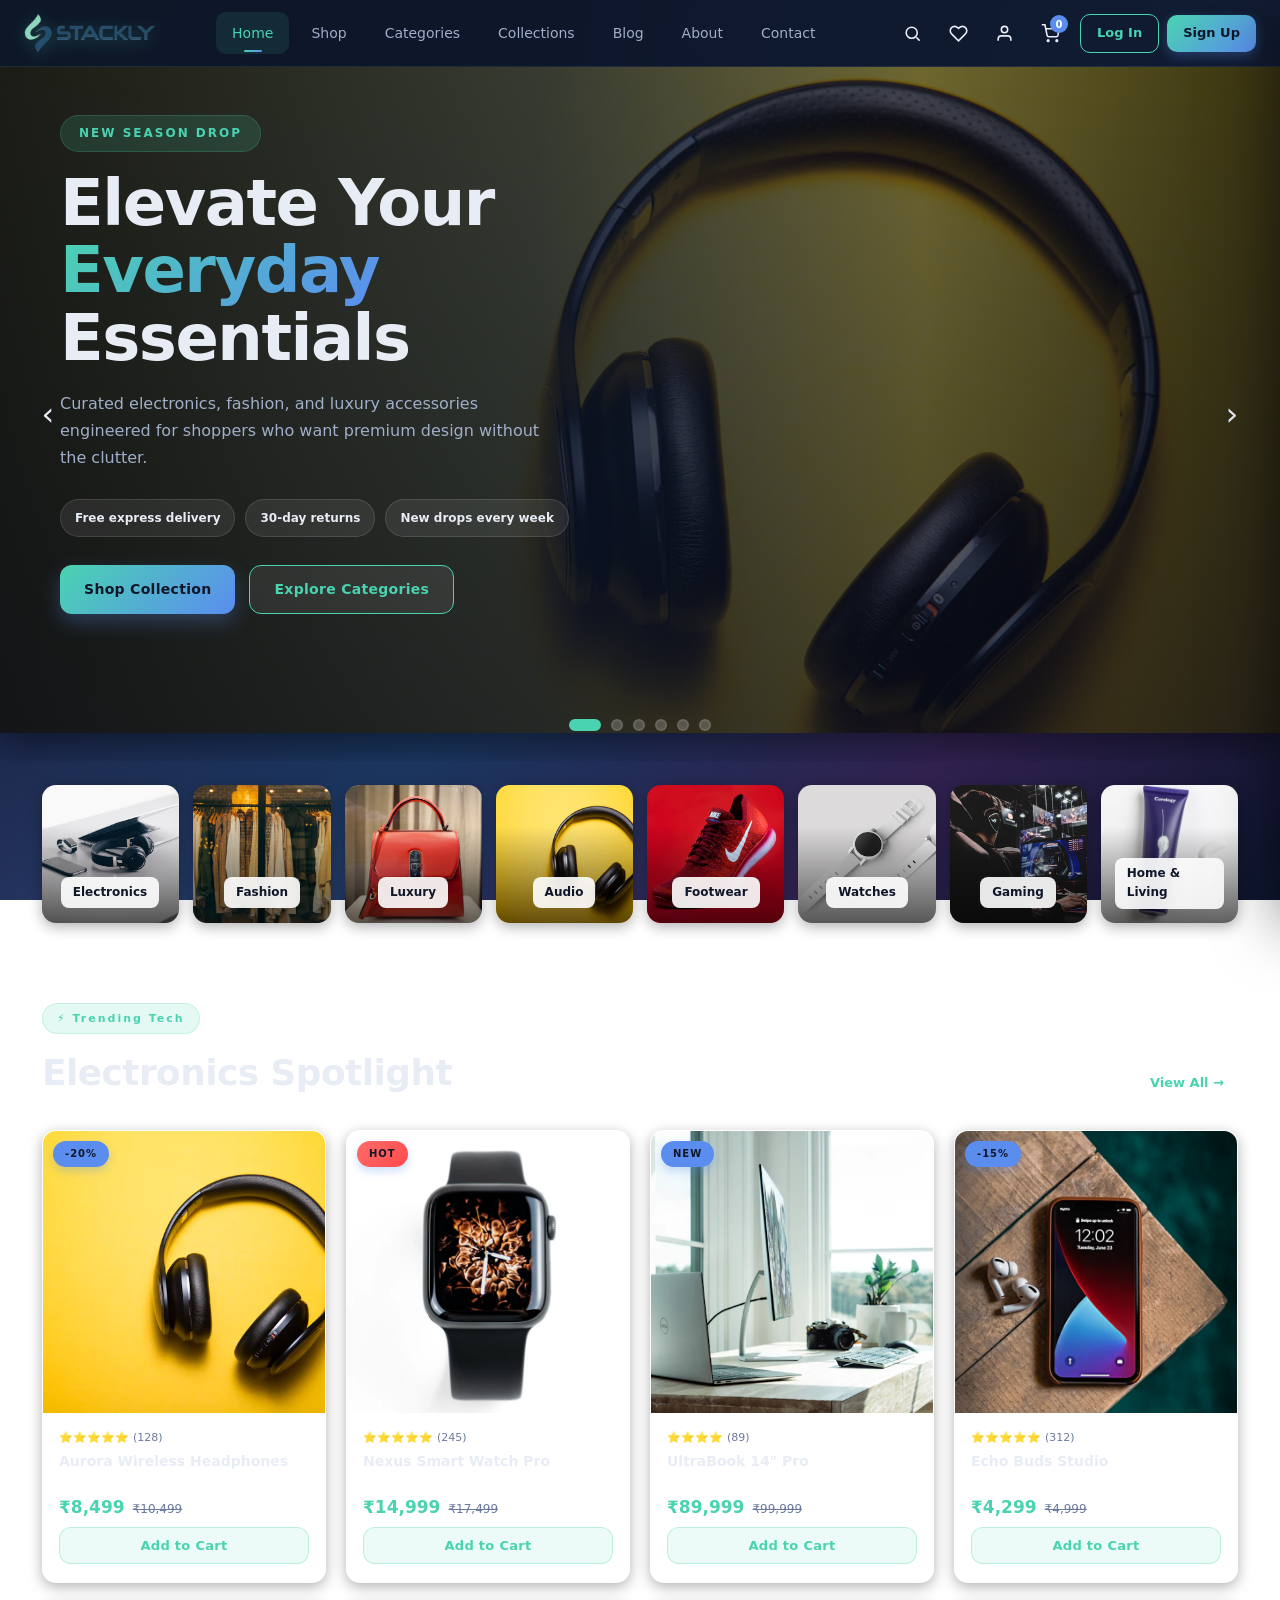
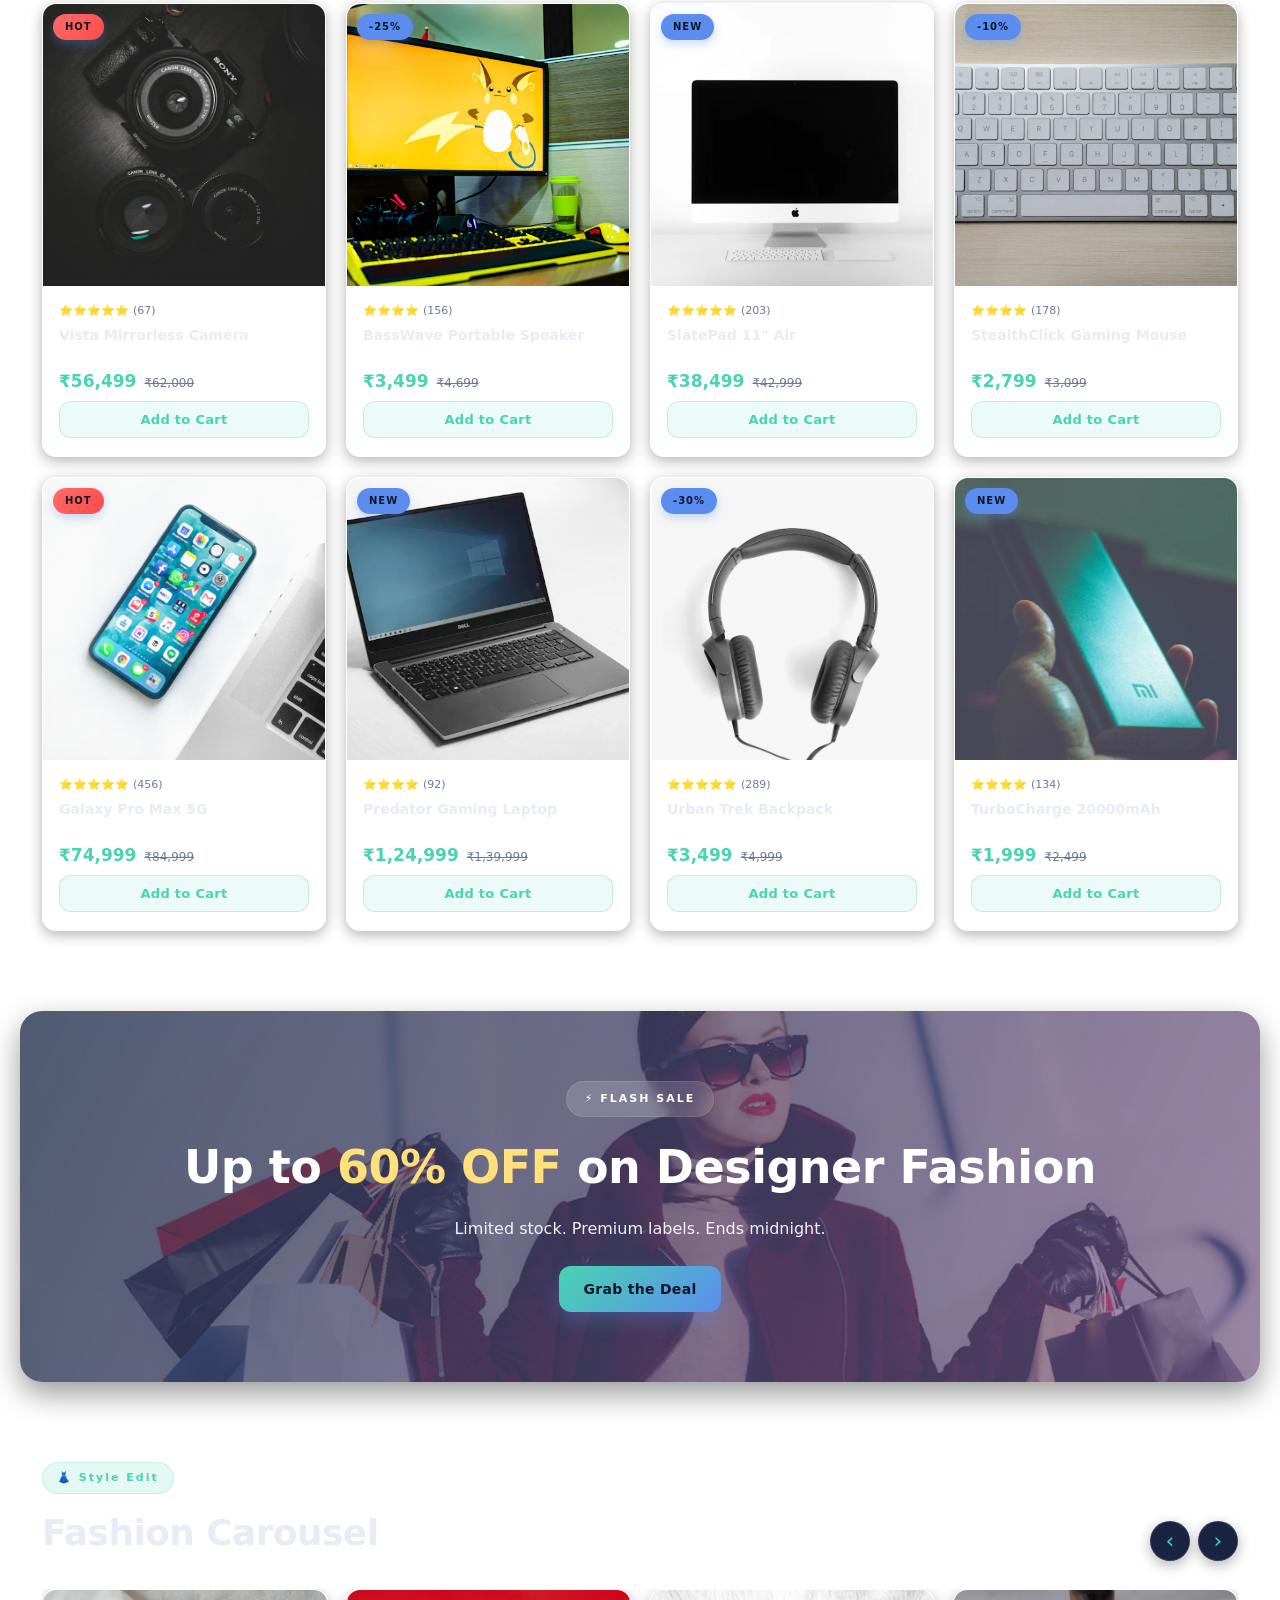
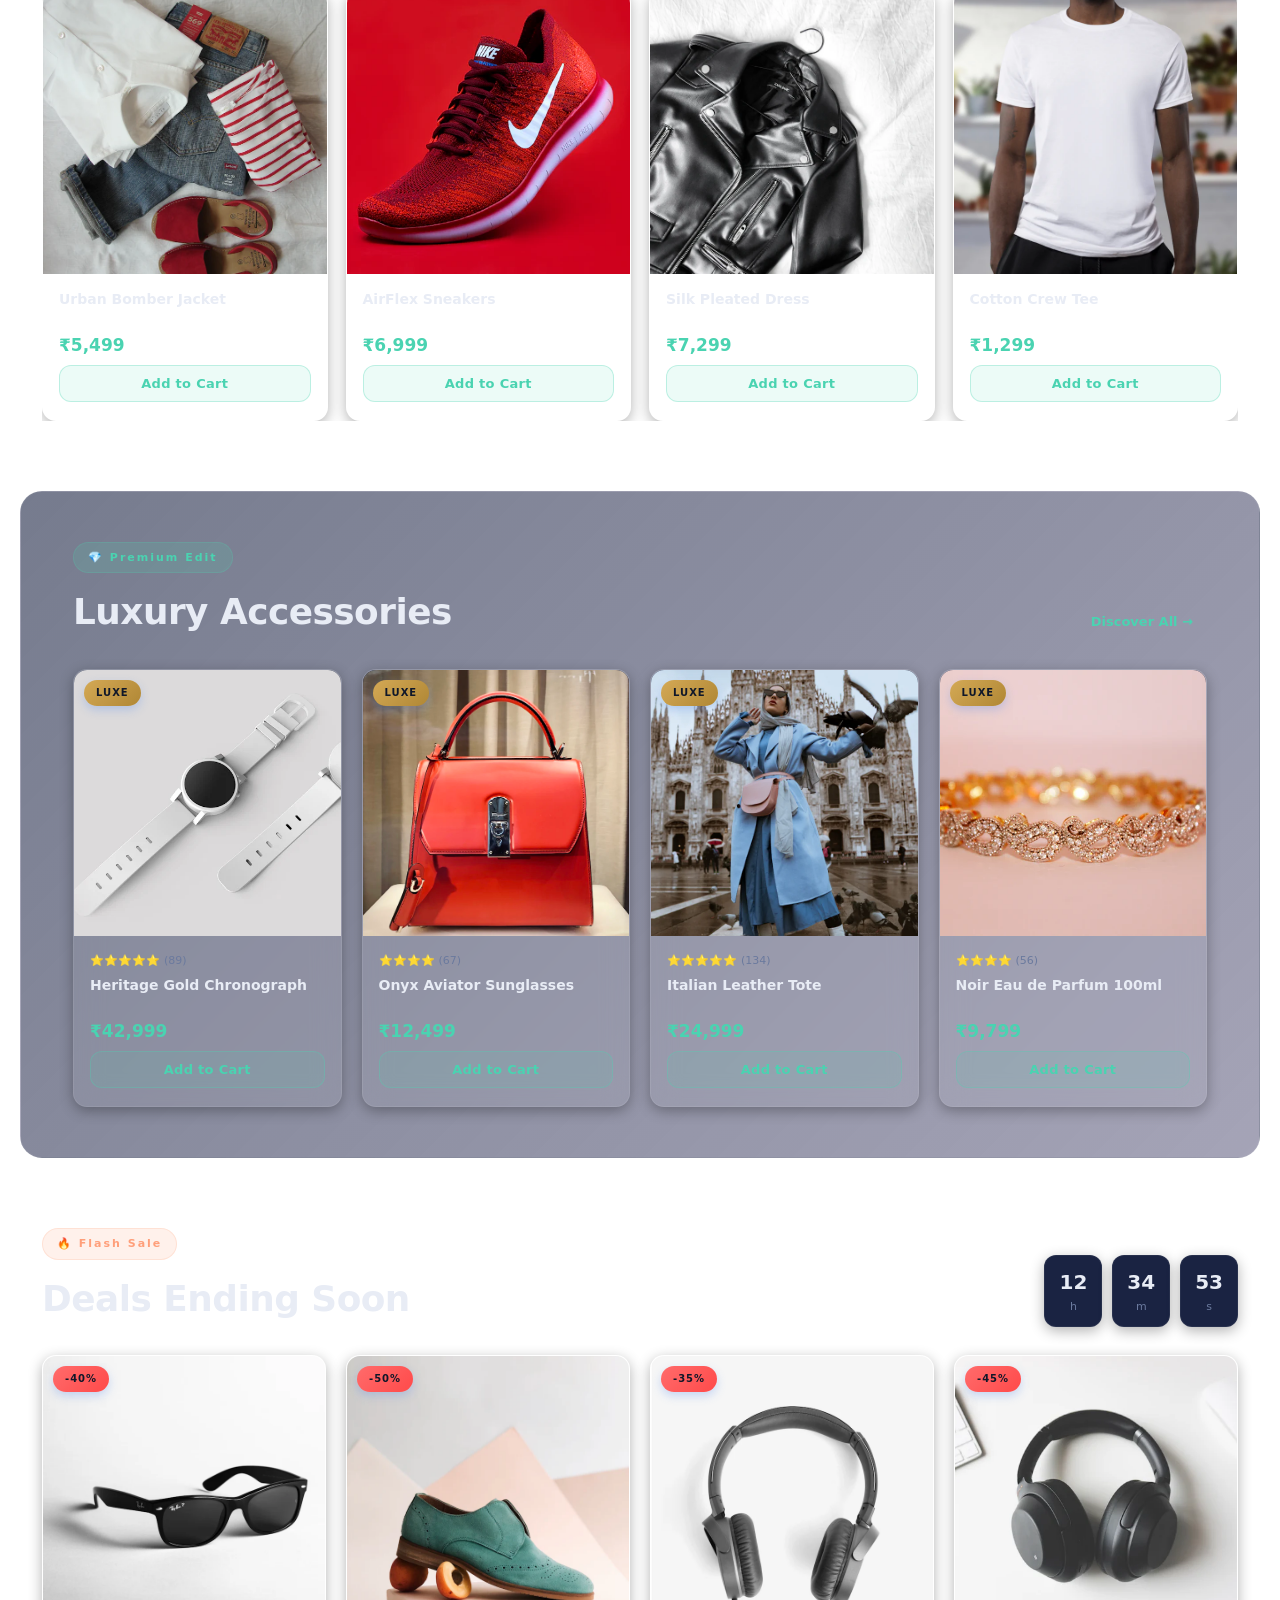
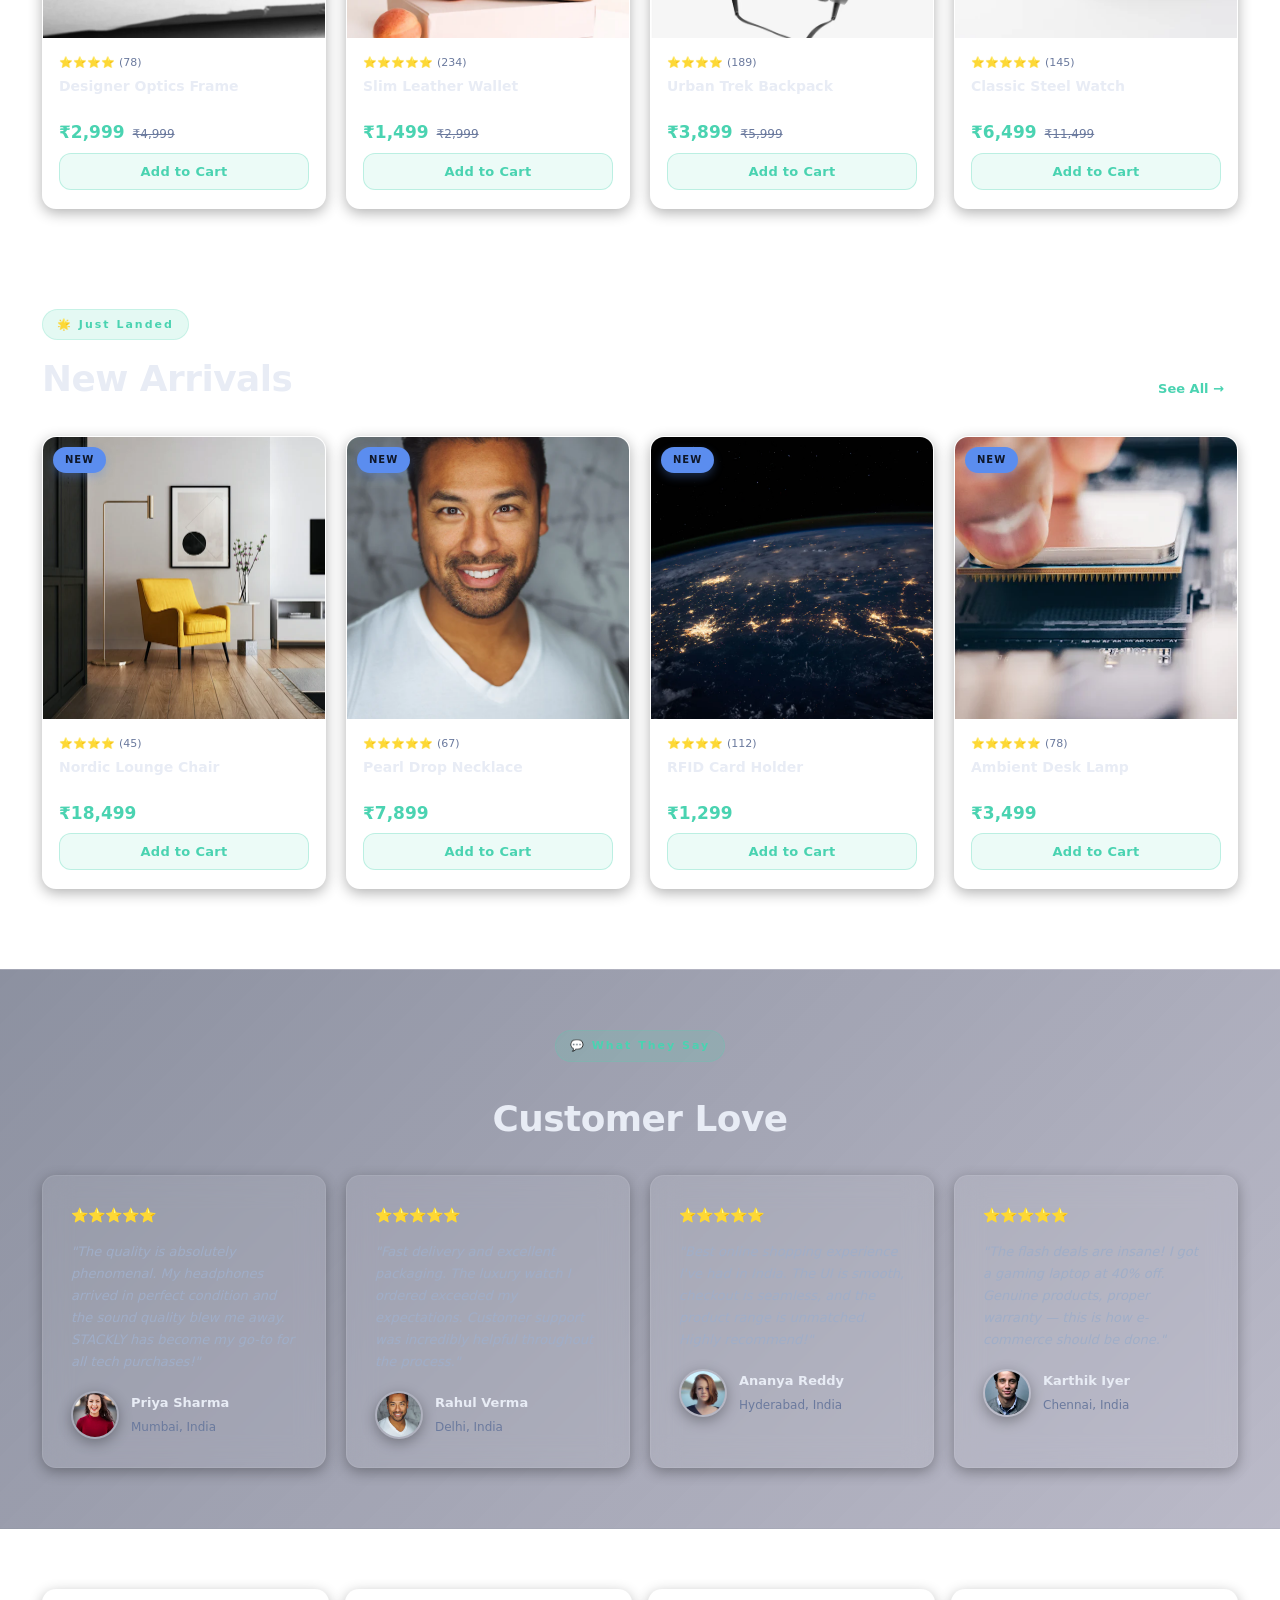
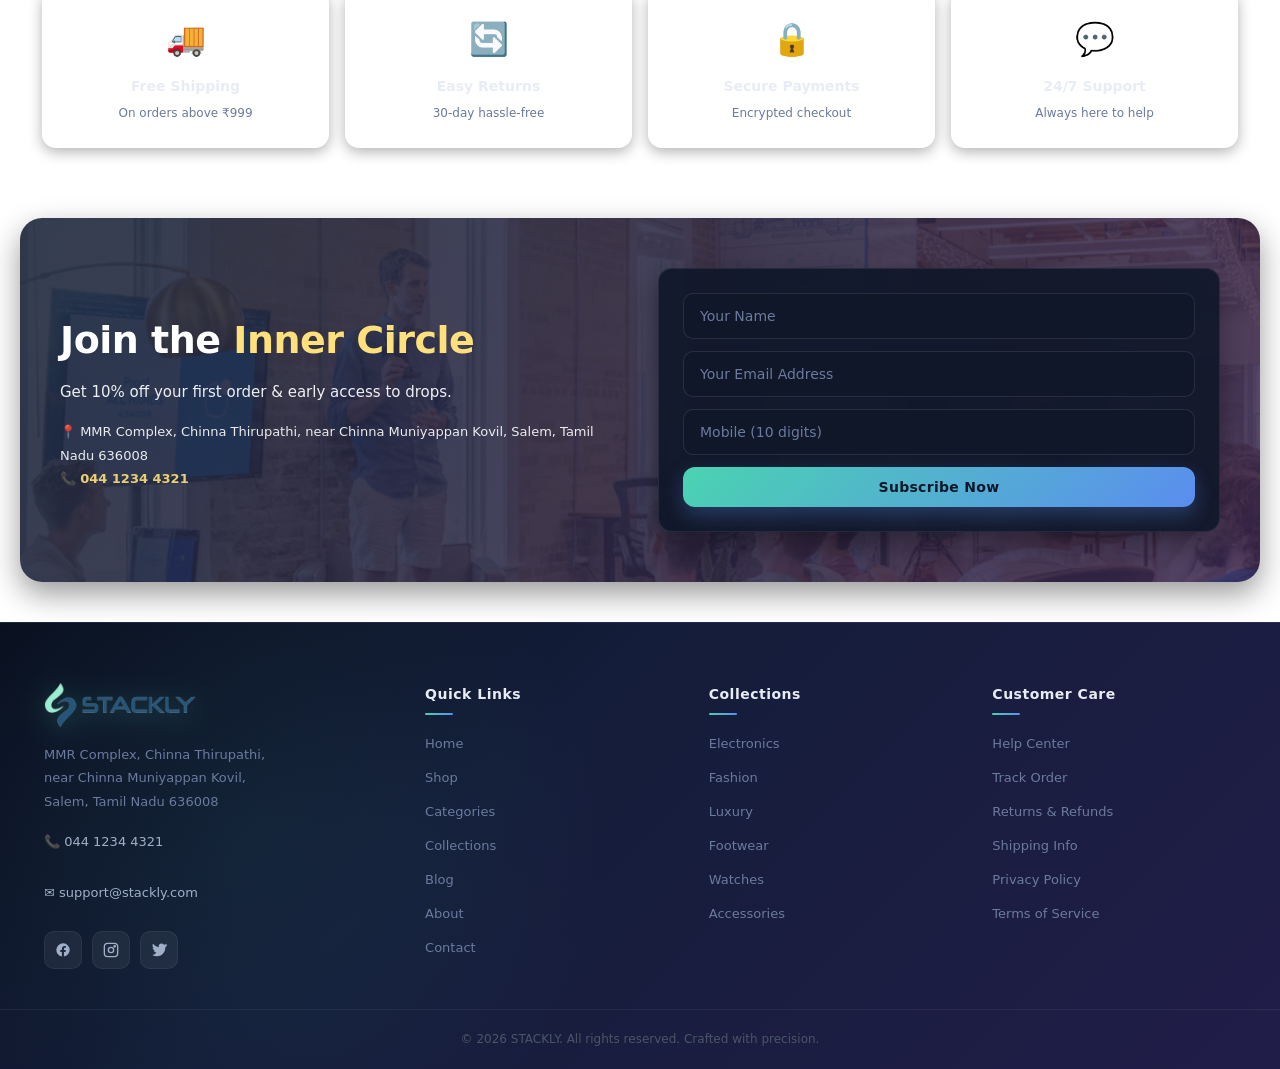
<file: index.html>
<!DOCTYPE html>
<html lang="en">
<head>
<meta charset="UTF-8" />
<meta name="viewport" content="width=device-width, initial-scale=1.0" />
<meta name="description" content="STACKLY — Premium Multi-Category E-Commerce Platform. Electronics, Fashion, Luxury Accessories & Flash Deals." />
<title>STACKLY — Premium E-Commerce Marketplace</title>
<link rel="stylesheet" href="style.css" />
<link rel="icon" type="image/webp" href="assets/logo.webp" />
</head>
<body>

<!-- ============== GLOBAL PRELOADER ============== -->
<div id="preloader" class="preloader" aria-hidden="true">
  <div class="loader-orbit">
    <span class="orbit-ring"></span>
    <span class="orbit-ring"></span>
    <span class="orbit-ring"></span>
    <img src="assets/logo.webp" alt="STACKLY" class="loader-logo" />
  </div>
  <p class="loader-text">Curating Premium Experience…</p>
</div>

<!-- ============== STICKY HEADER ============== -->
<header class="site-header" id="siteHeader">
  <div class="header-inner">
    <a href="index.html" class="logo-link" aria-label="STACKLY Home">
      <img src="assets/logo.webp" alt="STACKLY" class="brand-logo" />
    </a>

    <nav class="primary-nav" aria-label="Primary">
      <ul>
        <li><a href="index.html" class="active">Home</a></li>
        <li><a href="404.html">Shop</a></li>
        <li><a href="404.html">Categories</a></li>
        <li><a href="404.html">Collections</a></li>
        <li><a href="404.html">Blog</a></li>
        <li><a href="404.html">About</a></li>
        <li><a href="404.html">Contact</a></li>
      </ul>
    </nav>

    <div class="header-actions">
      <a href="404.html" class="icon-btn" aria-label="Search">
        <svg viewBox="0 0 24 24" fill="none" stroke="currentColor" stroke-width="2"><circle cx="11" cy="11" r="7"/><path d="m21 21-4.3-4.3"/></svg>
      </a>
      <a href="404.html" class="icon-btn" aria-label="Wishlist">
        <svg viewBox="0 0 24 24" fill="none" stroke="currentColor" stroke-width="2"><path d="M20.84 4.61a5.5 5.5 0 0 0-7.78 0L12 5.67l-1.06-1.06a5.5 5.5 0 0 0-7.78 7.78l1.06 1.06L12 21.23l7.78-7.78 1.06-1.06a5.5 5.5 0 0 0 0-7.78z"/></svg>
      </a>
      <a href="404.html" class="icon-btn" aria-label="Account">
        <svg viewBox="0 0 24 24" fill="none" stroke="currentColor" stroke-width="2"><path d="M20 21v-2a4 4 0 0 0-4-4H8a4 4 0 0 0-4 4v2"/><circle cx="12" cy="7" r="4"/></svg>
      </a>
      <button class="icon-btn cart-btn" id="cartToggle" aria-label="Open Cart">
        <svg viewBox="0 0 24 24" fill="none" stroke="currentColor" stroke-width="2"><circle cx="9" cy="21" r="1"/><circle cx="20" cy="21" r="1"/><path d="M1 1h4l2.68 13.39a2 2 0 0 0 2 1.61h9.72a2 2 0 0 0 2-1.61L23 6H6"/></svg>
        <span class="cart-count" id="cartCount">0</span>
      </button>
      <div class="auth-btns">
        <a href="404.html" class="btn-login">Log In</a>
        <a href="404.html" class="btn-signup">Sign Up</a>
      </div>
      <button class="hamburger" id="hamburger" aria-label="Toggle Menu">
        <span></span><span></span><span></span>
      </button>
    </div>
  </div>
</header>

<!-- ============== MOBILE OVERLAY NAV ============== -->
<div class="mobile-nav" id="mobileNav" aria-hidden="true">
  <button class="mobile-close" id="mobileClose" aria-label="Close Menu">&times;</button>
  
  <a href="index.html" class="mobile-logo-link">
    <img src="assets/logo.webp" alt="STACKLY" />
  </a>
  
  <ul class="mobile-menu-list">
    <li><a href="index.html">Home</a></li>
    <li><a href="404.html">Shop</a></li>
    <li><a href="404.html">Categories</a></li>
    <li><a href="404.html">Collections</a></li>
    <li><a href="404.html">Blog</a></li>
    <li><a href="404.html">About</a></li>
    <li><a href="404.html">Contact</a></li>
  </ul>
  
  <div class="mobile-auth">
    <a href="404.html" class="btn-login mobile">Log In</a>
    <a href="404.html" class="btn-signup mobile">Sign Up</a>
  </div>
  
  <div class="mobile-foot">
    <a href="tel:044 1234 4321">044 1234 4321</a>
  </div>
</div>

<!-- ============== CART DRAWER ============== -->
<aside class="cart-drawer" id="cartDrawer" aria-hidden="true">
  <div class="cart-head">
    <h3>Your Bag</h3>
    <button class="cart-close" id="cartClose" aria-label="Close Cart">&times;</button>
  </div>
  <div class="cart-items" id="cartItems">
    <p class="cart-empty">Your bag is currently empty.</p>
  </div>
  <div class="cart-foot">
    <div class="cart-total"><span>Subtotal</span><strong id="cartTotal">₹0</strong></div>
    <a href="404.html" class="btn-primary cart-checkout">Proceed to Checkout</a>
  </div>
</aside>
<div class="cart-backdrop" id="cartBackdrop"></div>

<!-- ============== HERO SECTION (FULL BANNER - FIXED) ============== -->
<section class="hero" id="heroSection">
  
  <div class="hero-slider" id="heroSlider">
    <div class="hero-slide active" data-slide="0">
      <div class="hero-slide-bg" style="background-image: url('assets/stackly-01.webp');"></div>
      <div class="hero-slide-overlay"></div>
      <div class="hero-content">
        <div class="hero-text">
          <span class="hero-eyebrow">NEW SEASON DROP</span>
          <h1>Elevate Your <em>Everyday</em> Essentials</h1>
          <p>Curated electronics, fashion, and luxury accessories engineered for shoppers who want premium design without the clutter.</p>
          <div class="hero-meta">
            <span>Free express delivery</span>
            <span>30-day returns</span>
            <span>New drops every week</span>
          </div>
          <div class="hero-cta">
            <a href="#electronics" class="btn-primary">Shop Collection</a>
            <a href="#fashion" class="btn-ghost">Explore Categories</a>
          </div>
        </div>
      </div>
    </div>

    <div class="hero-slide" data-slide="1">
      <div class="hero-slide-bg" style="background-image: url('assets/stackly-02.webp');"></div>
      <div class="hero-slide-overlay"></div>
      <div class="hero-content">
        <div class="hero-text">
          <span class="hero-eyebrow">LUXE FASHION</span>
          <h1>Wear Your <em>Signature</em> Style</h1>
          <p>Statement silhouettes, premium fabrics, and curated wardrobe staples designed to look polished from first glance to checkout.</p>
          <div class="hero-meta">
            <span>Designer edits</span>
            <span>Season-ready picks</span>
            <span>Exclusive capsule launches</span>
          </div>
          <div class="hero-cta">
            <a href="#fashion" class="btn-primary">View Lookbook</a>
            <a href="#flash" class="btn-ghost">Designer Picks</a>
          </div>
        </div>
      </div>
    </div>

    <div class="hero-slide" data-slide="2">
      <div class="hero-slide-bg" style="background-image: url('assets/stackly-03.webp');"></div>
      <div class="hero-slide-overlay"></div>
      <div class="hero-content">
        <div class="hero-text">
          <span class="hero-eyebrow">TECH FORWARD</span>
          <h1>The Future, <em>Delivered</em> Today</h1>
          <p>Smart gadgets, immersive audio, and pro-grade peripherals arranged in a banner that feels sharp, modern, and easy to browse.</p>
          <div class="hero-meta">
            <span>Top-rated gadgets</span>
            <span>Warranty-backed picks</span>
            <span>Same-day dispatch</span>
          </div>
          <div class="hero-cta">
            <a href="#electronics" class="btn-primary">Discover Tech</a>
            <a href="#arrivals" class="btn-ghost">Best Sellers</a>
          </div>
        </div>
      </div>
    </div>

    <div class="hero-slide" data-slide="3">
      <div class="hero-slide-bg" style="background-image: url('assets/stackly-04.webp');"></div>
      <div class="hero-slide-overlay"></div>
      <div class="hero-content">
        <div class="hero-text">
          <span class="hero-eyebrow">GAMING ARENA</span>
          <h1>Level Up Your <em>Gameplay</em></h1>
          <p>High-performance rigs, tactile controls, and clean neon contrast built to give the hero section more energy without visual overlap.</p>
          <div class="hero-meta">
            <span>RGB-ready setups</span>
            <span>Esports accessories</span>
            <span>Limited launch offers</span>
          </div>
          <div class="hero-cta">
            <a href="#electronics" class="btn-primary">Shop Gaming</a>
            <a href="#flash" class="btn-ghost">Accessories</a>
          </div>
        </div>
      </div>
    </div>

    <div class="hero-slide" data-slide="4">
      <div class="hero-slide-bg" style="background-image: url('assets/stackly-05.webp');"></div>
      <div class="hero-slide-overlay"></div>
      <div class="hero-content">
        <div class="hero-text">
          <span class="hero-eyebrow">TIMELESS LUXURY</span>
          <h1>Craftsmanship <em>Redefined</em></h1>
          <p>Exquisite watches, fine jewelry, and polished accessories with a softer fade treatment so the hero reads like a premium banner.</p>
          <div class="hero-meta">
            <span>Collector-grade pieces</span>
            <span>Gift-ready packaging</span>
            <span>Elevated finishing</span>
          </div>
          <div class="hero-cta">
            <a href="#luxury" class="btn-primary">Explore Luxury</a>
            <a href="#arrivals" class="btn-ghost">Watches</a>
          </div>
        </div>
      </div>
    </div>

    <div class="hero-slide" data-slide="5">
      <div class="hero-slide-bg" style="background-image: url('assets/stackly-06.webp');"></div>
      <div class="hero-slide-overlay"></div>
      <div class="hero-content">
        <div class="hero-text">
          <span class="hero-eyebrow">IMMERSIVE AUDIO</span>
          <h1>Sound That <em>Moves</em> You</h1>
          <p>Premium speakers, studio headphones, and wireless audio arranged with cleaner spacing for a stronger e-commerce first impression.</p>
          <div class="hero-meta">
            <span>Spatial sound picks</span>
            <span>Portable power</span>
            <span>Studio-grade clarity</span>
          </div>
          <div class="hero-cta">
            <a href="#electronics" class="btn-primary">Shop Audio</a>
            <a href="#flash" class="btn-ghost">Speakers</a>
          </div>
        </div>
      </div>
    </div>
  </div>
  <div class="hero-dots" id="heroDots"></div>
  <div class="hero-arrows">
    <button class="hero-arrow prev" id="heroPrev" aria-label="Previous Slide">&#8249;</button>
    <button class="hero-arrow next" id="heroNext" aria-label="Next Slide">&#8250;</button>
  </div>
</section>



<!-- ============== CATEGORY STRIP ============== -->
<section class="cat-strip reveal">
  <div class="container">
    <div class="cat-grid">
      <a href="404.html" class="cat-card" style="background-image: url('assets/stackly-07.webp');">
        <div class="cat-card-overlay"></div>
        <span>Electronics</span>
      </a>
      <a href="404.html" class="cat-card" style="background-image: url('assets/stackly-08.webp');">
        <div class="cat-card-overlay"></div>
        <span>Fashion</span>
      </a>
      <a href="404.html" class="cat-card" style="background-image: url('assets/stackly-09.webp');">
        <div class="cat-card-overlay"></div>
        <span>Luxury</span>
      </a>
      <a href="404.html" class="cat-card" style="background-image: url('assets/stackly-10.webp');">
        <div class="cat-card-overlay"></div>
        <span>Audio</span>
      </a>
      <a href="404.html" class="cat-card" style="background-image: url('assets/stackly-11.webp');">
        <div class="cat-card-overlay"></div>
        <span>Footwear</span>
      </a>
      <a href="404.html" class="cat-card" style="background-image: url('assets/stackly-12.webp');">
        <div class="cat-card-overlay"></div>
        <span>Watches</span>
      </a>
      <a href="404.html" class="cat-card" style="background-image: url('assets/stackly-13.webp');">
        <div class="cat-card-overlay"></div>
        <span>Gaming</span>
      </a>
      <a href="404.html" class="cat-card" style="background-image: url('assets/stackly-14.webp');">
        <div class="cat-card-overlay"></div>
        <span>Home & Living</span>
      </a>
    </div>
  </div>
</section>

<!-- ============== ELECTRONICS GRID (FIXED NAMES & IMAGES) ============== -->
<section class="product-section reveal" id="electronics">
  <div class="container">
    <div class="section-head">
      <div>
        <span class="eyebrow">⚡ Trending Tech</span>
        <h2>Electronics Spotlight</h2>
      </div>
      <a href="404.html" class="view-all">View All →</a>
    </div>
    <div class="product-grid">

      <!-- Product 1: Headphones -->
      <article class="product-card">
        <div class="product-media">
          <img src="assets/stackly-15.webp" alt="Aurora Wireless Headphones" />
          <span class="badge">-20%</span>
          <div class="product-actions">
            <button class="p-action wish" aria-label="Add to Wishlist"><svg viewBox="0 0 24 24" fill="none" stroke="currentColor" stroke-width="2"><path d="M20.84 4.61a5.5 5.5 0 0 0-7.78 0L12 5.67l-1.06-1.06a5.5 5.5 0 0 0-7.78 7.78l1.06 1.06L12 21.23l7.78-7.78 1.06-1.06a5.5 5.5 0 0 0 0-7.78z"/></svg></button>
            <button class="p-action quick" aria-label="Quick View"><svg viewBox="0 0 24 24" fill="none" stroke="currentColor" stroke-width="2"><circle cx="11" cy="11" r="7"/><path d="m21 21-4.3-4.3"/></svg></button>
          </div>
        </div>
        <div class="product-body">
          <div class="product-rating">⭐⭐⭐⭐⭐ <span>(128)</span></div>
          <h4>Aurora Wireless Headphones</h4>
          <div class="price"><span class="now">₹8,499</span><span class="was">₹10,499</span></div>
          <button class="btn-add" data-name="Aurora Wireless Headphones" data-price="8499" data-img="assets/stackly-15.webp">Add to Cart</button>
        </div>
      </article>

      <!-- Product 2: Smart Watch -->
      <article class="product-card">
        <div class="product-media">
          <img src="assets/stackly-16.webp" alt="Nexus Smart Watch Pro" />
          <span class="badge hot">HOT</span>
          <div class="product-actions">
            <button class="p-action wish" aria-label="Add to Wishlist"><svg viewBox="0 0 24 24" fill="none" stroke="currentColor" stroke-width="2"><path d="M20.84 4.61a5.5 5.5 0 0 0-7.78 0L12 5.67l-1.06-1.06a5.5 5.5 0 0 0-7.78 7.78l1.06 1.06L12 21.23l7.78-7.78 1.06-1.06a5.5 5.5 0 0 0 0-7.78z"/></svg></button>
            <button class="p-action quick" aria-label="Quick View"><svg viewBox="0 0 24 24" fill="none" stroke="currentColor" stroke-width="2"><circle cx="11" cy="11" r="7"/><path d="m21 21-4.3-4.3"/></svg></button>
          </div>
        </div>
        <div class="product-body">
          <div class="product-rating">⭐⭐⭐⭐⭐ <span>(245)</span></div>
          <h4>Nexus Smart Watch Pro</h4>
          <div class="price"><span class="now">₹14,999</span><span class="was">₹17,499</span></div>
          <button class="btn-add" data-name="Nexus Smart Watch Pro" data-price="14999" data-img="assets/stackly-16.webp">Add to Cart</button>
        </div>
      </article>

      <!-- Product 3: Laptop -->
      <article class="product-card">
        <div class="product-media">
          <img src="assets/stackly-17.webp" alt="UltraBook 14 Pro" />
          <span class="badge">NEW</span>
          <div class="product-actions">
            <button class="p-action wish" aria-label="Add to Wishlist"><svg viewBox="0 0 24 24" fill="none" stroke="currentColor" stroke-width="2"><path d="M20.84 4.61a5.5 5.5 0 0 0-7.78 0L12 5.67l-1.06-1.06a5.5 5.5 0 0 0-7.78 7.78l1.06 1.06L12 21.23l7.78-7.78 1.06-1.06a5.5 5.5 0 0 0 0-7.78z"/></svg></button>
            <button class="p-action quick" aria-label="Quick View"><svg viewBox="0 0 24 24" fill="none" stroke="currentColor" stroke-width="2"><circle cx="11" cy="11" r="7"/><path d="m21 21-4.3-4.3"/></svg></button>
          </div>
        </div>
        <div class="product-body">
          <div class="product-rating">⭐⭐⭐⭐ <span>(89)</span></div>
          <h4>UltraBook 14" Pro</h4>
          <div class="price"><span class="now">₹89,999</span><span class="was">₹99,999</span></div>
          <button class="btn-add" data-name='UltraBook 14" Pro' data-price="89999" data-img="assets/stackly-17.webp">Add to Cart</button>
        </div>
      </article>

      <!-- Product 4: Earbuds -->
      <article class="product-card">
        <div class="product-media">
          <img src="assets/stackly-18.webp" alt="Echo Buds Studio" />
          <span class="badge">-15%</span>
          <div class="product-actions">
            <button class="p-action wish" aria-label="Add to Wishlist"><svg viewBox="0 0 24 24" fill="none" stroke="currentColor" stroke-width="2"><path d="M20.84 4.61a5.5 5.5 0 0 0-7.78 0L12 5.67l-1.06-1.06a5.5 5.5 0 0 0-7.78 7.78l1.06 1.06L12 21.23l7.78-7.78 1.06-1.06a5.5 5.5 0 0 0 0-7.78z"/></svg></button>
            <button class="p-action quick" aria-label="Quick View"><svg viewBox="0 0 24 24" fill="none" stroke="currentColor" stroke-width="2"><circle cx="11" cy="11" r="7"/><path d="m21 21-4.3-4.3"/></svg></button>
          </div>
        </div>
        <div class="product-body">
          <div class="product-rating">⭐⭐⭐⭐⭐ <span>(312)</span></div>
          <h4>Echo Buds Studio</h4>
          <div class="price"><span class="now">₹4,299</span><span class="was">₹4,999</span></div>
          <button class="btn-add" data-name="Echo Buds Studio" data-price="4299" data-img="assets/stackly-18.webp">Add to Cart</button>
        </div>
      </article>

      <!-- Product 5: Camera (FIXED IMAGE) -->
      <article class="product-card">
        <div class="product-media">
          <img src="assets/stackly-19.webp" alt="Vista Mirrorless Camera" />
          <span class="badge hot">HOT</span>
          <div class="product-actions">
            <button class="p-action wish" aria-label="Add to Wishlist"><svg viewBox="0 0 24 24" fill="none" stroke="currentColor" stroke-width="2"><path d="M20.84 4.61a5.5 5.5 0 0 0-7.78 0L12 5.67l-1.06-1.06a5.5 5.5 0 0 0-7.78 7.78l1.06 1.06L12 21.23l7.78-7.78 1.06-1.06a5.5 5.5 0 0 0 0-7.78z"/></svg></button>
            <button class="p-action quick" aria-label="Quick View"><svg viewBox="0 0 24 24" fill="none" stroke="currentColor" stroke-width="2"><circle cx="11" cy="11" r="7"/><path d="m21 21-4.3-4.3"/></svg></button>
          </div>
        </div>
        <div class="product-body">
          <div class="product-rating">⭐⭐⭐⭐⭐ <span>(67)</span></div>
          <h4>Vista Mirrorless Camera</h4>
          <div class="price"><span class="now">₹56,499</span><span class="was">₹62,000</span></div>
          <button class="btn-add" data-name="Vista Mirrorless Camera" data-price="56499" data-img="assets/stackly-19.webp">Add to Cart</button>
        </div>
      </article>

      <!-- Product 6: Speaker -->
      <article class="product-card">
        <div class="product-media">
          <img src="assets/stackly-20.webp" alt="BassWave Portable Speaker" />
          <span class="badge">-25%</span>
          <div class="product-actions">
            <button class="p-action wish" aria-label="Add to Wishlist"><svg viewBox="0 0 24 24" fill="none" stroke="currentColor" stroke-width="2"><path d="M20.84 4.61a5.5 5.5 0 0 0-7.78 0L12 5.67l-1.06-1.06a5.5 5.5 0 0 0-7.78 7.78l1.06 1.06L12 21.23l7.78-7.78 1.06-1.06a5.5 5.5 0 0 0 0-7.78z"/></svg></button>
            <button class="p-action quick" aria-label="Quick View"><svg viewBox="0 0 24 24" fill="none" stroke="currentColor" stroke-width="2"><circle cx="11" cy="11" r="7"/><path d="m21 21-4.3-4.3"/></svg></button>
          </div>
        </div>
        <div class="product-body">
          <div class="product-rating">⭐⭐⭐⭐ <span>(156)</span></div>
          <h4>BassWave Portable Speaker</h4>
          <div class="price"><span class="now">₹3,499</span><span class="was">₹4,699</span></div>
          <button class="btn-add" data-name="BassWave Portable Speaker" data-price="3499" data-img="assets/stackly-20.webp">Add to Cart</button>
        </div>
      </article>

      <!-- Product 7: Tablet -->
      <article class="product-card">
        <div class="product-media">
          <img src="assets/stackly-21.webp" alt="SlatePad 11 Air" />
          <span class="badge">NEW</span>
          <div class="product-actions">
            <button class="p-action wish" aria-label="Add to Wishlist"><svg viewBox="0 0 24 24" fill="none" stroke="currentColor" stroke-width="2"><path d="M20.84 4.61a5.5 5.5 0 0 0-7.78 0L12 5.67l-1.06-1.06a5.5 5.5 0 0 0-7.78 7.78l1.06 1.06L12 21.23l7.78-7.78 1.06-1.06a5.5 5.5 0 0 0 0-7.78z"/></svg></button>
            <button class="p-action quick" aria-label="Quick View"><svg viewBox="0 0 24 24" fill="none" stroke="currentColor" stroke-width="2"><circle cx="11" cy="11" r="7"/><path d="m21 21-4.3-4.3"/></svg></button>
          </div>
        </div>
        <div class="product-body">
          <div class="product-rating">⭐⭐⭐⭐⭐ <span>(203)</span></div>
          <h4>SlatePad 11" Air</h4>
          <div class="price"><span class="now">₹38,499</span><span class="was">₹42,999</span></div>
          <button class="btn-add" data-name='SlatePad 11" Air' data-price="38499" data-img="assets/stackly-21.webp">Add to Cart</button>
        </div>
      </article>

      <!-- Product 8: Gaming Mouse -->
      <article class="product-card">
        <div class="product-media">
          <img src="assets/stackly-22.webp" alt="StealthClick Gaming Mouse" />
          <span class="badge">-10%</span>
          <div class="product-actions">
            <button class="p-action wish" aria-label="Add to Wishlist"><svg viewBox="0 0 24 24" fill="none" stroke="currentColor" stroke-width="2"><path d="M20.84 4.61a5.5 5.5 0 0 0-7.78 0L12 5.67l-1.06-1.06a5.5 5.5 0 0 0-7.78 7.78l1.06 1.06L12 21.23l7.78-7.78 1.06-1.06a5.5 5.5 0 0 0 0-7.78z"/></svg></button>
            <button class="p-action quick" aria-label="Quick View"><svg viewBox="0 0 24 24" fill="none" stroke="currentColor" stroke-width="2"><circle cx="11" cy="11" r="7"/><path d="m21 21-4.3-4.3"/></svg></button>
          </div>
        </div>
        <div class="product-body">
          <div class="product-rating">⭐⭐⭐⭐ <span>(178)</span></div>
          <h4>StealthClick Gaming Mouse</h4>
          <div class="price"><span class="now">₹2,799</span><span class="was">₹3,099</span></div>
          <button class="btn-add" data-name="StealthClick Gaming Mouse" data-price="2799" data-img="assets/stackly-22.webp">Add to Cart</button>
        </div>
      </article>

      <!-- Product 9: Smartphone (NEW) -->
      <article class="product-card">
        <div class="product-media">
          <img src="assets/stackly-23.webp" alt="Galaxy Pro Max 5G" />
          <span class="badge hot">HOT</span>
          <div class="product-actions">
            <button class="p-action wish" aria-label="Add to Wishlist"><svg viewBox="0 0 24 24" fill="none" stroke="currentColor" stroke-width="2"><path d="M20.84 4.61a5.5 5.5 0 0 0-7.78 0L12 5.67l-1.06-1.06a5.5 5.5 0 0 0-7.78 7.78l1.06 1.06L12 21.23l7.78-7.78 1.06-1.06a5.5 5.5 0 0 0 0-7.78z"/></svg></button>
            <button class="p-action quick" aria-label="Quick View"><svg viewBox="0 0 24 24" fill="none" stroke="currentColor" stroke-width="2"><circle cx="11" cy="11" r="7"/><path d="m21 21-4.3-4.3"/></svg></button>
          </div>
        </div>
        <div class="product-body">
          <div class="product-rating">⭐⭐⭐⭐⭐ <span>(456)</span></div>
          <h4>Galaxy Pro Max 5G</h4>
          <div class="price"><span class="now">₹74,999</span><span class="was">₹84,999</span></div>
          <button class="btn-add" data-name="Galaxy Pro Max 5G" data-price="74999" data-img="assets/stackly-23.webp">Add to Cart</button>
        </div>
      </article>

      <!-- Product 10: Gaming Laptop (NEW) -->
      <article class="product-card">
        <div class="product-media">
          <img src="assets/stackly-24.webp" alt="Predator Gaming Laptop" />
          <span class="badge">NEW</span>
          <div class="product-actions">
            <button class="p-action wish" aria-label="Add to Wishlist"><svg viewBox="0 0 24 24" fill="none" stroke="currentColor" stroke-width="2"><path d="M20.84 4.61a5.5 5.5 0 0 0-7.78 0L12 5.67l-1.06-1.06a5.5 5.5 0 0 0-7.78 7.78l1.06 1.06L12 21.23l7.78-7.78 1.06-1.06a5.5 5.5 0 0 0 0-7.78z"/></svg></button>
            <button class="p-action quick" aria-label="Quick View"><svg viewBox="0 0 24 24" fill="none" stroke="currentColor" stroke-width="2"><circle cx="11" cy="11" r="7"/><path d="m21 21-4.3-4.3"/></svg></button>
          </div>
        </div>
        <div class="product-body">
          <div class="product-rating">⭐⭐⭐⭐ <span>(92)</span></div>
          <h4>Predator Gaming Laptop</h4>
          <div class="price"><span class="now">₹1,24,999</span><span class="was">₹1,39,999</span></div>
          <button class="btn-add" data-name="Predator Gaming Laptop" data-price="124999" data-img="assets/stackly-24.webp">Add to Cart</button>
        </div>
      </article>

      <!-- Product 11: Backpack (NEW) -->
      <article class="product-card">
        <div class="product-media">
          <img src="assets/stackly-25.webp" alt="Urban Trek Backpack" />
          <span class="badge">-30%</span>
          <div class="product-actions">
            <button class="p-action wish" aria-label="Add to Wishlist"><svg viewBox="0 0 24 24" fill="none" stroke="currentColor" stroke-width="2"><path d="M20.84 4.61a5.5 5.5 0 0 0-7.78 0L12 5.67l-1.06-1.06a5.5 5.5 0 0 0-7.78 7.78l1.06 1.06L12 21.23l7.78-7.78 1.06-1.06a5.5 5.5 0 0 0 0-7.78z"/></svg></button>
            <button class="p-action quick" aria-label="Quick View"><svg viewBox="0 0 24 24" fill="none" stroke="currentColor" stroke-width="2"><circle cx="11" cy="11" r="7"/><path d="m21 21-4.3-4.3"/></svg></button>
          </div>
        </div>
        <div class="product-body">
          <div class="product-rating">⭐⭐⭐⭐⭐ <span>(289)</span></div>
          <h4>Urban Trek Backpack</h4>
          <div class="price"><span class="now">₹3,499</span><span class="was">₹4,999</span></div>
          <button class="btn-add" data-name="Urban Trek Backpack" data-price="3499" data-img="assets/stackly-25.webp">Add to Cart</button>
        </div>
      </article>

      <!-- Product 12: Power Bank (NEW) -->
      <article class="product-card">
        <div class="product-media">
          <img src="assets/stackly-26.webp" alt="TurboCharge 20000mAh" />
          <span class="badge">NEW</span>
          <div class="product-actions">
            <button class="p-action wish" aria-label="Add to Wishlist"><svg viewBox="0 0 24 24" fill="none" stroke="currentColor" stroke-width="2"><path d="M20.84 4.61a5.5 5.5 0 0 0-7.78 0L12 5.67l-1.06-1.06a5.5 5.5 0 0 0-7.78 7.78l1.06 1.06L12 21.23l7.78-7.78 1.06-1.06a5.5 5.5 0 0 0 0-7.78z"/></svg></button>
            <button class="p-action quick" aria-label="Quick View"><svg viewBox="0 0 24 24" fill="none" stroke="currentColor" stroke-width="2"><circle cx="11" cy="11" r="7"/><path d="m21 21-4.3-4.3"/></svg></button>
          </div>
        </div>
        <div class="product-body">
          <div class="product-rating">⭐⭐⭐⭐ <span>(134)</span></div>
          <h4>TurboCharge 20000mAh</h4>
          <div class="price"><span class="now">₹1,999</span><span class="was">₹2,499</span></div>
          <button class="btn-add" data-name="TurboCharge 20000mAh" data-price="1999" data-img="assets/stackly-26.webp">Add to Cart</button>
        </div>
      </article>

    </div>
  </div>
</section>

<!-- ============== PROMO BANNER ============== -->
<section class="promo-banner reveal" style="background-image: linear-gradient(115deg, rgba(40,55,90,0.78), rgba(120,90,150,0.62)), url('assets/stackly-27.webp');">
  <div class="container promo-inner">
    <span class="promo-tag">⚡ FLASH SALE</span>
    <h2>Up to <em>60% OFF</em> on Designer Fashion</h2>
    <p>Limited stock. Premium labels. Ends midnight.</p>
    <a href="404.html" class="btn-primary">Grab the Deal</a>
  </div>
</section>

<!-- ============== FASHION SLIDER ============== -->
<section class="product-section reveal" id="fashion">
  <div class="container">
    <div class="section-head">
      <div>
        <span class="eyebrow">👗 Style Edit</span>
        <h2>Fashion Carousel</h2>
      </div>
      <div class="slider-nav">
        <button class="snav-btn" id="fashionPrev" aria-label="Previous">‹</button>
        <button class="snav-btn" id="fashionNext" aria-label="Next">›</button>
      </div>
    </div>
    <div class="track-wrap">
      <div class="track" id="fashionTrack">

        <article class="product-card slim">
          <div class="product-media"><img src="assets/stackly-28.webp" alt="Urban Bomber Jacket" /></div>
          <div class="product-body">
            <h4>Urban Bomber Jacket</h4>
            <div class="price"><span class="now">₹5,499</span></div>
            <button class="btn-add" data-name="Urban Bomber Jacket" data-price="5499" data-img="assets/stackly-28.webp">Add to Cart</button>
          </div>
        </article>

        <article class="product-card slim">
          <div class="product-media"><img src="assets/stackly-29.webp" alt="AirFlex Sneakers" /></div>
          <div class="product-body">
            <h4>AirFlex Sneakers</h4>
            <div class="price"><span class="now">₹6,999</span></div>
            <button class="btn-add" data-name="AirFlex Sneakers" data-price="6999" data-img="assets/stackly-29.webp">Add to Cart</button>
          </div>
        </article>

        <article class="product-card slim">
          <div class="product-media"><img src="assets/stackly-30.webp" alt="Silk Pleated Dress" /></div>
          <div class="product-body">
            <h4>Silk Pleated Dress</h4>
            <div class="price"><span class="now">₹7,299</span></div>
            <button class="btn-add" data-name="Silk Pleated Dress" data-price="7299" data-img="assets/stackly-30.webp">Add to Cart</button>
          </div>
        </article>

        <article class="product-card slim">
          <div class="product-media"><img src="assets/stackly-31.webp" alt="Cotton Crew Tee" /></div>
          <div class="product-body">
            <h4>Cotton Crew Tee</h4>
            <div class="price"><span class="now">₹1,299</span></div>
            <button class="btn-add" data-name="Cotton Crew Tee" data-price="1299" data-img="assets/stackly-31.webp">Add to Cart</button>
          </div>
        </article>

        <article class="product-card slim">
          <div class="product-media"><img src="assets/stackly-32.webp" alt="Leather Oxford Shoes" /></div>
          <div class="product-body">
            <h4>Leather Oxford Shoes</h4>
            <div class="price"><span class="now">₹8,499</span></div>
            <button class="btn-add" data-name="Leather Oxford Shoes" data-price="8499" data-img="assets/stackly-32.webp">Add to Cart</button>
          </div>
        </article>

        <article class="product-card slim">
          <div class="product-media"><img src="assets/stackly-33.webp" alt="Linen Casual Shirt" /></div>
          <div class="product-body">
            <h4>Linen Casual Shirt</h4>
            <div class="price"><span class="now">₹2,599</span></div>
            <button class="btn-add" data-name="Linen Casual Shirt" data-price="2599" data-img="assets/stackly-33.webp">Add to Cart</button>
          </div>
        </article>

        <article class="product-card slim">
          <div class="product-media"><img src="assets/stackly-34.webp" alt="Oversized Hoodie" /></div>
          <div class="product-body">
            <h4>Oversized Hoodie</h4>
            <div class="price"><span class="now">₹3,199</span></div>
            <button class="btn-add" data-name="Oversized Hoodie" data-price="3199" data-img="assets/stackly-34.webp">Add to Cart</button>
          </div>
        </article>

        <article class="product-card slim">
          <div class="product-media"><img src="assets/stackly-35.webp" alt="Slim Fit Denim Jeans" /></div>
          <div class="product-body">
            <h4>Slim Fit Denim Jeans</h4>
            <div class="price"><span class="now">₹2,899</span></div>
            <button class="btn-add" data-name="Slim Fit Denim Jeans" data-price="2899" data-img="assets/stackly-35.webp">Add to Cart</button>
          </div>
        </article>

      </div>
    </div>
  </div>
</section>

<!-- ============== LUXURY MATRIX ============== -->
<section class="product-section luxury-section reveal" id="luxury">
  <div class="container">
    <div class="section-head">
      <div>
        <span class="eyebrow">💎 Premium Edit</span>
        <h2>Luxury Accessories</h2>
      </div>
      <a href="404.html" class="view-all">Discover All →</a>
    </div>
    <div class="product-grid four">

      <article class="product-card">
        <div class="product-media">
          <img src="assets/stackly-36.webp" alt="Heritage Gold Chronograph" />
          <span class="badge gold">LUXE</span>
          <div class="product-actions">
            <button class="p-action wish" aria-label="Add to Wishlist"><svg viewBox="0 0 24 24" fill="none" stroke="currentColor" stroke-width="2"><path d="M20.84 4.61a5.5 5.5 0 0 0-7.78 0L12 5.67l-1.06-1.06a5.5 5.5 0 0 0-7.78 7.78l1.06 1.06L12 21.23l7.78-7.78 1.06-1.06a5.5 5.5 0 0 0 0-7.78z"/></svg></button>
            <button class="p-action quick" aria-label="Quick View"><svg viewBox="0 0 24 24" fill="none" stroke="currentColor" stroke-width="2"><circle cx="11" cy="11" r="7"/><path d="m21 21-4.3-4.3"/></svg></button>
          </div>
        </div>
        <div class="product-body">
          <div class="product-rating">⭐⭐⭐⭐⭐ <span>(89)</span></div>
          <h4>Heritage Gold Chronograph</h4>
          <div class="price"><span class="now">₹42,999</span></div>
          <button class="btn-add" data-name="Heritage Gold Chronograph" data-price="42999" data-img="assets/stackly-36.webp">Add to Cart</button>
        </div>
      </article>

      <article class="product-card">
        <div class="product-media">
          <img src="assets/stackly-37.webp" alt="Onyx Aviator Sunglasses" />
          <span class="badge gold">LUXE</span>
          <div class="product-actions">
            <button class="p-action wish" aria-label="Add to Wishlist"><svg viewBox="0 0 24 24" fill="none" stroke="currentColor" stroke-width="2"><path d="M20.84 4.61a5.5 5.5 0 0 0-7.78 0L12 5.67l-1.06-1.06a5.5 5.5 0 0 0-7.78 7.78l1.06 1.06L12 21.23l7.78-7.78 1.06-1.06a5.5 5.5 0 0 0 0-7.78z"/></svg></button>
            <button class="p-action quick" aria-label="Quick View"><svg viewBox="0 0 24 24" fill="none" stroke="currentColor" stroke-width="2"><circle cx="11" cy="11" r="7"/><path d="m21 21-4.3-4.3"/></svg></button>
          </div>
        </div>
        <div class="product-body">
          <div class="product-rating">⭐⭐⭐⭐ <span>(67)</span></div>
          <h4>Onyx Aviator Sunglasses</h4>
          <div class="price"><span class="now">₹12,499</span></div>
          <button class="btn-add" data-name="Onyx Aviator Sunglasses" data-price="12499" data-img="assets/stackly-37.webp">Add to Cart</button>
        </div>
      </article>

      <article class="product-card">
        <div class="product-media">
          <img src="assets/stackly-38.webp" alt="Italian Leather Tote" />
          <span class="badge gold">LUXE</span>
          <div class="product-actions">
            <button class="p-action wish" aria-label="Add to Wishlist"><svg viewBox="0 0 24 24" fill="none" stroke="currentColor" stroke-width="2"><path d="M20.84 4.61a5.5 5.5 0 0 0-7.78 0L12 5.67l-1.06-1.06a5.5 5.5 0 0 0-7.78 7.78l1.06 1.06L12 21.23l7.78-7.78 1.06-1.06a5.5 5.5 0 0 0 0-7.78z"/></svg></button>
            <button class="p-action quick" aria-label="Quick View"><svg viewBox="0 0 24 24" fill="none" stroke="currentColor" stroke-width="2"><circle cx="11" cy="11" r="7"/><path d="m21 21-4.3-4.3"/></svg></button>
          </div>
        </div>
        <div class="product-body">
          <div class="product-rating">⭐⭐⭐⭐⭐ <span>(134)</span></div>
          <h4>Italian Leather Tote</h4>
          <div class="price"><span class="now">₹24,999</span></div>
          <button class="btn-add" data-name="Italian Leather Tote" data-price="24999" data-img="assets/stackly-38.webp">Add to Cart</button>
        </div>
      </article>

      <article class="product-card">
        <div class="product-media">
          <img src="assets/stackly-39.webp" alt="Noir Eau de Parfum" />
          <span class="badge gold">LUXE</span>
          <div class="product-actions">
            <button class="p-action wish" aria-label="Add to Wishlist"><svg viewBox="0 0 24 24" fill="none" stroke="currentColor" stroke-width="2"><path d="M20.84 4.61a5.5 5.5 0 0 0-7.78 0L12 5.67l-1.06-1.06a5.5 5.5 0 0 0-7.78 7.78l1.06 1.06L12 21.23l7.78-7.78 1.06-1.06a5.5 5.5 0 0 0 0-7.78z"/></svg></button>
            <button class="p-action quick" aria-label="Quick View"><svg viewBox="0 0 24 24" fill="none" stroke="currentColor" stroke-width="2"><circle cx="11" cy="11" r="7"/><path d="m21 21-4.3-4.3"/></svg></button>
          </div>
        </div>
        <div class="product-body">
          <div class="product-rating">⭐⭐⭐⭐ <span>(56)</span></div>
          <h4>Noir Eau de Parfum 100ml</h4>
          <div class="price"><span class="now">₹9,799</span></div>
          <button class="btn-add" data-name="Noir Eau de Parfum 100ml" data-price="9799" data-img="assets/stackly-39.webp">Add to Cart</button>
        </div>
      </article>

    </div>
  </div>
</section>

<!-- ============== FLASH DEALS ============== -->
<section class="product-section reveal" id="flash">
  <div class="container">
    <div class="section-head">
      <div>
        <span class="eyebrow flame">🔥 Flash Sale</span>
        <h2>Deals Ending Soon</h2>
      </div>
      <div class="countdown" id="countdown">
        <span><b id="cdH">12</b>h</span><span><b id="cdM">34</b>m</span><span><b id="cdS">56</b>s</span>
      </div>
    </div>
    <div class="product-grid">

      <article class="product-card">
        <div class="product-media">
          <img src="assets/stackly-40.webp" alt="Designer Optics Frame" />
          <span class="badge hot">-40%</span>
          <div class="product-actions">
            <button class="p-action wish" aria-label="Add to Wishlist"><svg viewBox="0 0 24 24" fill="none" stroke="currentColor" stroke-width="2"><path d="M20.84 4.61a5.5 5.5 0 0 0-7.78 0L12 5.67l-1.06-1.06a5.5 5.5 0 0 0-7.78 7.78l1.06 1.06L12 21.23l7.78-7.78 1.06-1.06a5.5 5.5 0 0 0 0-7.78z"/></svg></button>
            <button class="p-action quick" aria-label="Quick View"><svg viewBox="0 0 24 24" fill="none" stroke="currentColor" stroke-width="2"><circle cx="11" cy="11" r="7"/><path d="m21 21-4.3-4.3"/></svg></button>
          </div>
        </div>
        <div class="product-body">
          <div class="product-rating">⭐⭐⭐⭐ <span>(78)</span></div>
          <h4>Designer Optics Frame</h4>
          <div class="price"><span class="now">₹2,999</span><span class="was">₹4,999</span></div>
          <button class="btn-add" data-name="Designer Optics Frame" data-price="2999" data-img="assets/stackly-40.webp">Add to Cart</button>
        </div>
      </article>

      <article class="product-card">
        <div class="product-media">
          <img src="assets/stackly-41.webp" alt="Slim Leather Wallet" />
          <span class="badge hot">-50%</span>
          <div class="product-actions">
            <button class="p-action wish" aria-label="Add to Wishlist"><svg viewBox="0 0 24 24" fill="none" stroke="currentColor" stroke-width="2"><path d="M20.84 4.61a5.5 5.5 0 0 0-7.78 0L12 5.67l-1.06-1.06a5.5 5.5 0 0 0-7.78 7.78l1.06 1.06L12 21.23l7.78-7.78 1.06-1.06a5.5 5.5 0 0 0 0-7.78z"/></svg></button>
            <button class="p-action quick" aria-label="Quick View"><svg viewBox="0 0 24 24" fill="none" stroke="currentColor" stroke-width="2"><circle cx="11" cy="11" r="7"/><path d="m21 21-4.3-4.3"/></svg></button>
          </div>
        </div>
        <div class="product-body">
          <div class="product-rating">⭐⭐⭐⭐⭐ <span>(234)</span></div>
          <h4>Slim Leather Wallet</h4>
          <div class="price"><span class="now">₹1,499</span><span class="was">₹2,999</span></div>
          <button class="btn-add" data-name="Slim Leather Wallet" data-price="1499" data-img="assets/stackly-41.webp">Add to Cart</button>
        </div>
      </article>

      <article class="product-card">
        <div class="product-media">
          <img src="assets/stackly-25.webp" alt="Urban Trek Backpack" />
          <span class="badge hot">-35%</span>
          <div class="product-actions">
            <button class="p-action wish" aria-label="Add to Wishlist"><svg viewBox="0 0 24 24" fill="none" stroke="currentColor" stroke-width="2"><path d="M20.84 4.61a5.5 5.5 0 0 0-7.78 0L12 5.67l-1.06-1.06a5.5 5.5 0 0 0-7.78 7.78l1.06 1.06L12 21.23l7.78-7.78 1.06-1.06a5.5 5.5 0 0 0 0-7.78z"/></svg></button>
            <button class="p-action quick" aria-label="Quick View"><svg viewBox="0 0 24 24" fill="none" stroke="currentColor" stroke-width="2"><circle cx="11" cy="11" r="7"/><path d="m21 21-4.3-4.3"/></svg></button>
          </div>
        </div>
        <div class="product-body">
          <div class="product-rating">⭐⭐⭐⭐ <span>(189)</span></div>
          <h4>Urban Trek Backpack</h4>
          <div class="price"><span class="now">₹3,899</span><span class="was">₹5,999</span></div>
          <button class="btn-add" data-name="Urban Trek Backpack" data-price="3899" data-img="assets/stackly-25.webp">Add to Cart</button>
        </div>
      </article>

      <article class="product-card">
        <div class="product-media">
          <img src="assets/stackly-42.webp" alt="Classic Steel Watch" />
          <span class="badge hot">-45%</span>
          <div class="product-actions">
            <button class="p-action wish" aria-label="Add to Wishlist"><svg viewBox="0 0 24 24" fill="none" stroke="currentColor" stroke-width="2"><path d="M20.84 4.61a5.5 5.5 0 0 0-7.78 0L12 5.67l-1.06-1.06a5.5 5.5 0 0 0-7.78 7.78l1.06 1.06L12 21.23l7.78-7.78 1.06-1.06a5.5 5.5 0 0 0 0-7.78z"/></svg></button>
            <button class="p-action quick" aria-label="Quick View"><svg viewBox="0 0 24 24" fill="none" stroke="currentColor" stroke-width="2"><circle cx="11" cy="11" r="7"/><path d="m21 21-4.3-4.3"/></svg></button>
          </div>
        </div>
        <div class="product-body">
          <div class="product-rating">⭐⭐⭐⭐⭐ <span>(145)</span></div>
          <h4>Classic Steel Watch</h4>
          <div class="price"><span class="now">₹6,499</span><span class="was">₹11,499</span></div>
          <button class="btn-add" data-name="Classic Steel Watch" data-price="6499" data-img="assets/stackly-42.webp">Add to Cart</button>
        </div>
      </article>

    </div>
  </div>
</section>

<!-- ============== NEW ARRIVALS ============== -->
<section class="product-section reveal arrivals" id="arrivals">
  <div class="container">
    <div class="section-head">
      <div>
        <span class="eyebrow">🌟 Just Landed</span>
        <h2>New Arrivals</h2>
      </div>
      <a href="404.html" class="view-all">See All →</a>
    </div>
    <div class="product-grid four">

      <article class="product-card">
        <div class="product-media">
          <img src="assets/stackly-43.webp" alt="Nordic Lounge Chair" />
          <span class="badge">NEW</span>
          <div class="product-actions">
            <button class="p-action wish" aria-label="Add to Wishlist"><svg viewBox="0 0 24 24" fill="none" stroke="currentColor" stroke-width="2"><path d="M20.84 4.61a5.5 5.5 0 0 0-7.78 0L12 5.67l-1.06-1.06a5.5 5.5 0 0 0-7.78 7.78l1.06 1.06L12 21.23l7.78-7.78 1.06-1.06a5.5 5.5 0 0 0 0-7.78z"/></svg></button>
            <button class="p-action quick" aria-label="Quick View"><svg viewBox="0 0 24 24" fill="none" stroke="currentColor" stroke-width="2"><circle cx="11" cy="11" r="7"/><path d="m21 21-4.3-4.3"/></svg></button>
          </div>
        </div>
        <div class="product-body">
          <div class="product-rating">⭐⭐⭐⭐ <span>(45)</span></div>
          <h4>Nordic Lounge Chair</h4>
          <div class="price"><span class="now">₹18,499</span></div>
          <button class="btn-add" data-name="Nordic Lounge Chair" data-price="18499" data-img="assets/stackly-43.webp">Add to Cart</button>
        </div>
      </article>

      <article class="product-card">
        <div class="product-media">
          <img src="assets/stackly-44.webp" alt="Pearl Drop Necklace" />
          <span class="badge">NEW</span>
          <div class="product-actions">
            <button class="p-action wish" aria-label="Add to Wishlist"><svg viewBox="0 0 24 24" fill="none" stroke="currentColor" stroke-width="2"><path d="M20.84 4.61a5.5 5.5 0 0 0-7.78 0L12 5.67l-1.06-1.06a5.5 5.5 0 0 0-7.78 7.78l1.06 1.06L12 21.23l7.78-7.78 1.06-1.06a5.5 5.5 0 0 0 0-7.78z"/></svg></button>
            <button class="p-action quick" aria-label="Quick View"><svg viewBox="0 0 24 24" fill="none" stroke="currentColor" stroke-width="2"><circle cx="11" cy="11" r="7"/><path d="m21 21-4.3-4.3"/></svg></button>
          </div>
        </div>
        <div class="product-body">
          <div class="product-rating">⭐⭐⭐⭐⭐ <span>(67)</span></div>
          <h4>Pearl Drop Necklace</h4>
          <div class="price"><span class="now">₹7,899</span></div>
          <button class="btn-add" data-name="Pearl Drop Necklace" data-price="7899" data-img="assets/stackly-44.webp">Add to Cart</button>
        </div>
      </article>

      <article class="product-card">
        <div class="product-media">
          <img src="assets/stackly-51.webp" alt="RFID Card Holder" />
          <span class="badge">NEW</span>
          <div class="product-actions">
            <button class="p-action wish" aria-label="Add to Wishlist"><svg viewBox="0 0 24 24" fill="none" stroke="currentColor" stroke-width="2"><path d="M20.84 4.61a5.5 5.5 0 0 0-7.78 0L12 5.67l-1.06-1.06a5.5 5.5 0 0 0-7.78 7.78l1.06 1.06L12 21.23l7.78-7.78 1.06-1.06a5.5 5.5 0 0 0 0-7.78z"/></svg></button>
            <button class="p-action quick" aria-label="Quick View"><svg viewBox="0 0 24 24" fill="none" stroke="currentColor" stroke-width="2"><circle cx="11" cy="11" r="7"/><path d="m21 21-4.3-4.3"/></svg></button>
          </div>
        </div>
        <div class="product-body">
          <div class="product-rating">⭐⭐⭐⭐ <span>(112)</span></div>
          <h4>RFID Card Holder</h4>
          <div class="price"><span class="now">₹1,299</span></div>
          <button class="btn-add" data-name="RFID Card Holder" data-price="1299" data-img="assets/stackly-51.webp">Add to Cart</button>
        </div>
      </article>

      <article class="product-card">
        <div class="product-media">
          <img src="assets/stackly-45.webp" alt="Ambient Desk Lamp" />
          <span class="badge">NEW</span>
          <div class="product-actions">
            <button class="p-action wish" aria-label="Add to Wishlist"><svg viewBox="0 0 24 24" fill="none" stroke="currentColor" stroke-width="2"><path d="M20.84 4.61a5.5 5.5 0 0 0-7.78 0L12 5.67l-1.06-1.06a5.5 5.5 0 0 0-7.78 7.78l1.06 1.06L12 21.23l7.78-7.78 1.06-1.06a5.5 5.5 0 0 0 0-7.78z"/></svg></button>
            <button class="p-action quick" aria-label="Quick View"><svg viewBox="0 0 24 24" fill="none" stroke="currentColor" stroke-width="2"><circle cx="11" cy="11" r="7"/><path d="m21 21-4.3-4.3"/></svg></button>
          </div>
        </div>
        <div class="product-body">
          <div class="product-rating">⭐⭐⭐⭐⭐ <span>(78)</span></div>
          <h4>Ambient Desk Lamp</h4>
          <div class="price"><span class="now">₹3,499</span></div>
          <button class="btn-add" data-name="Ambient Desk Lamp" data-price="3499" data-img="assets/stackly-45.webp">Add to Cart</button>
        </div>
      </article>

    </div>
  </div>
</section>

<!-- ============== TESTIMONIALS ============== -->
<section class="testimonials-section reveal" id="testimonials">
  <div class="container">
    <div class="section-head center">
      <span class="eyebrow">💬 What They Say</span>
      <h2>Customer Love</h2>
    </div>
    <div class="testimonials-track">
      <div class="testimonial-card">
        <div class="t-stars">⭐⭐⭐⭐⭐</div>
        <p>"The quality is absolutely phenomenal. My headphones arrived in perfect condition and the sound quality blew me away. STACKLY has become my go-to for all tech purchases!"</p>
        <div class="t-author">
          <img src="assets/stackly-46.webp" alt="Priya Sharma" />
          <div>
            <strong>Priya Sharma</strong>
            <span>Mumbai, India</span>
          </div>
        </div>
      </div>
      <div class="testimonial-card">
        <div class="t-stars">⭐⭐⭐⭐⭐</div>
        <p>"Fast delivery and excellent packaging. The luxury watch I ordered exceeded my expectations. Customer support was incredibly helpful throughout the process."</p>
        <div class="t-author">
          <img src="assets/stackly-47.webp" alt="Rahul Verma" />
          <div>
            <strong>Rahul Verma</strong>
            <span>Delhi, India</span>
          </div>
        </div>
      </div>
      <div class="testimonial-card">
        <div class="t-stars">⭐⭐⭐⭐⭐</div>
        <p>"Best online shopping experience I've had in India. The UI is smooth, checkout is seamless, and the product range is unmatched. Highly recommend!"</p>
        <div class="t-author">
          <img src="assets/stackly-48.webp" alt="Ananya Reddy" />
          <div>
            <strong>Ananya Reddy</strong>
            <span>Hyderabad, India</span>
          </div>
        </div>
      </div>
      <div class="testimonial-card">
        <div class="t-stars">⭐⭐⭐⭐⭐</div>
        <p>"The flash deals are insane! I got a gaming laptop at 40% off. Genuine products, proper warranty — this is how e-commerce should be done."</p>
        <div class="t-author">
          <img src="assets/stackly-49.webp" alt="Karthik Iyer" />
          <div>
            <strong>Karthik Iyer</strong>
            <span>Chennai, India</span>
          </div>
        </div>
      </div>
    </div>
  </div>
</section>

<!-- ============== FEATURES STRIP ============== -->
<section class="features-strip reveal">
  <div class="container feat-grid">
    <div class="feat">
      <div class="feat-ic">🚚</div>
      <h5>Free Shipping</h5>
      <p>On orders above ₹999</p>
    </div>
    <div class="feat">
      <div class="feat-ic">🔄</div>
      <h5>Easy Returns</h5>
      <p>30-day hassle-free</p>
    </div>
    <div class="feat">
      <div class="feat-ic">🔒</div>
      <h5>Secure Payments</h5>
      <p>Encrypted checkout</p>
    </div>
    <div class="feat">
      <div class="feat-ic">💬</div>
      <h5>24/7 Support</h5>
      <p>Always here to help</p>
    </div>
  </div>
</section>

<!-- ============== NEWSLETTER + CONTACT ============== -->
<section class="newsletter reveal" style="background-image: linear-gradient(120deg, rgba(30,40,60,0.9), rgba(60,40,80,0.85)), url('assets/stackly-50.webp');">
  <div class="container news-inner">
    <div class="news-text">
      <h2>Join the <em>Inner Circle</em></h2>
      <p>Get 10% off your first order & early access to drops.</p>
      <address class="contact-mini">
        📍 MMR Complex, Chinna Thirupathi, near Chinna Muniyappan Kovil, Salem, Tamil Nadu 636008<br>
        📞 <a href="tel:044 1234 4321">044 1234 4321</a>
      </address>
    </div>
    <form class="news-form" id="newsForm" novalidate>
      <div class="field">
        <input type="text" id="nName" placeholder="Your Name" autocomplete="name" />
        <small class="err" id="nNameErr"></small>
      </div>
      <div class="field">
        <input type="email" id="nEmail" placeholder="Your Email Address" autocomplete="email" />
        <small class="err" id="nEmailErr"></small>
      </div>
      <div class="field">
        <input type="tel" id="nPhone" placeholder="Mobile (10 digits)" autocomplete="tel" maxlength="10" />
        <small class="err" id="nPhoneErr"></small>
      </div>
      <button type="submit" class="btn-primary">Subscribe Now</button>
      <p class="news-success" id="newsSuccess">✓ Welcome aboard! Check your inbox.</p>
    </form>
  </div>
</section>

<!-- ============== FOOTER (FIXED MOBILE) ============== -->
<footer class="site-footer">
  <div class="container footer-grid">

    <div class="foot-left">
      <a href="index.html" class="foot-logo-link"><img src="assets/logo.webp" alt="STACKLY" /></a>
      <address>
        MMR Complex, Chinna Thirupathi,<br>
        near Chinna Muniyappan Kovil,<br>
        Salem, Tamil Nadu 636008
      </address>
      <p class="foot-contact">
        <a href="tel:044 1234 4321">📞 044 1234 4321</a><br>
        <a href="mailto:support@stackly.com">✉️ support@stackly.com</a>
      </p>
      <div class="socials">
        <a href="404.html" aria-label="Facebook"><svg viewBox="0 0 24 24" fill="currentColor"><path d="M22 12a10 10 0 1 0-11.6 9.9V15h-2.5v-3h2.5V9.8c0-2.5 1.5-3.9 3.8-3.9 1.1 0 2.2.2 2.2.2v2.5h-1.3c-1.2 0-1.6.8-1.6 1.6V12h2.8l-.5 3h-2.4v6.9A10 10 0 0 0 22 12z"/></svg></a>
        <a href="404.html" aria-label="Instagram"><svg viewBox="0 0 24 24" fill="none" stroke="currentColor" stroke-width="2"><rect x="2" y="2" width="20" height="20" rx="5"/><circle cx="12" cy="12" r="4"/><circle cx="17.5" cy="6.5" r="1" fill="currentColor"/></svg></a>
        <a href="404.html" aria-label="Twitter"><svg viewBox="0 0 24 24" fill="currentColor"><path d="M23 3a10.9 10.9 0 0 1-3.1.85A4.5 4.5 0 0 0 22 4.7a8.8 8.8 0 0 1-2.9-1.1 4.5 4.5 0 0 0-7.6 4.1A12.8 12.8 0 0 1 3 2.7a4.5 4.5 0 0 0 1.4 6 4.5 4.5 0 0 1-2-.6v.1a4.5 4.5 0 0 0 3.6 4.4 4.5 4.5 0 0 1-2 .1 4.5 4.5 0 0 0 4.2 3.1A9 9 0 0 1 2 19.5a12.8 12.8 0 0 0 7 2A12.8 12.8 0 0 0 21.5 8.5c0-.2 0-.4 0-.6a9.2 9.2 0 0 0 2.3-2.3z"/></svg></a>
      </div>
    </div> 

    <div class="foot-col">
      <h5>Quick Links</h5>
      <ul>
        <li><a href="index.html">Home</a></li>
        <li><a href="404.html">Shop</a></li>
        <li><a href="404.html">Categories</a></li>
        <li><a href="404.html">Collections</a></li>
        <li><a href="404.html">Blog</a></li>
        <li><a href="404.html">About</a></li>
        <li><a href="404.html">Contact</a></li>
      </ul>
    </div>

    <div class="foot-col">
      <h5>Collections</h5>
      <ul>
        <li><a href="404.html">Electronics</a></li>
        <li><a href="404.html">Fashion</a></li>
        <li><a href="404.html">Luxury</a></li>
        <li><a href="404.html">Footwear</a></li>
        <li><a href="404.html">Watches</a></li>
        <li><a href="404.html">Accessories</a></li>
      </ul>
    </div>

    <div class="foot-col">
      <h5>Customer Care</h5>
      <ul>
        <li><a href="404.html">Help Center</a></li>
        <li><a href="404.html">Track Order</a></li>
        <li><a href="404.html">Returns & Refunds</a></li>
        <li><a href="404.html">Shipping Info</a></li>
        <li><a href="404.html">Privacy Policy</a></li>
        <li><a href="404.html">Terms of Service</a></li>
      </ul>
    </div>

  </div>
  <div class="foot-bottom">
    <p>© <span id="year"></span> STACKLY. All rights reserved. Crafted with precision.</p>
  </div>
</footer>

<script src="script.js"></script>
</body>
</html>
</file>
<file: style.css>
/* ================================================
   STACKLY — Master Stylesheet (FIXED VERSION)
   Dark Theme | Full Hero Banner | Mobile Menu | Footer
   ================================================ */

/* ---------- ROOT TOKENS (DARK THEME) ---------- */
:root{
  --bg:#0f1729;
  --bg-soft:#1a2342;
  --ink:#e8ecf5;
  --ink-soft:#a0aec8;
  --muted:#6b7a9e;
  --line:rgba(255,255,255,.08);
  --accent:#4ad3b1;
  --accent-2:#5b8def;
  --accent-3:#a48cf0;
  --gold:#d4a955;
  --danger:#ff4a4a;
  --shadow-sm:0 4px 14px rgba(0,0,0,.3);
  --shadow-md:0 12px 30px rgba(0,0,0,.4);
  --shadow-lg:0 22px 60px rgba(0,0,0,.5);
  --radius:14px;
  --radius-lg:22px;
  --t:.4s cubic-bezier(.2,.7,.2,1);
  --grad-1:linear-gradient(135deg,#08101f 0%,#111935 24%,#16335a 54%,#30214f 78%,#0d152d 100%);
  --grad-2:linear-gradient(135deg,#4ad3b1 0%,#5b8def 100%);
  --grad-3:linear-gradient(135deg,#a48cf0 0%,#4ad3b1 100%);
  --glass:rgba(255,255,255,.05);
}

*,*::before,*::after{box-sizing:border-box;margin:0;padding:0;}
html{scroll-behavior:smooth;-webkit-text-size-adjust:100%;}
body{
  font-family:'Segoe UI','Inter','Helvetica Neue',system-ui,-apple-system,sans-serif;
  font-size:15px;line-height:1.6;color:var(--ink);
  background:
    linear-gradient(125deg,rgba(74,211,177,.08),transparent 28%),
    linear-gradient(220deg,rgba(91,141,239,.12),transparent 34%),
    linear-gradient(25deg,rgba(164,140,240,.11),transparent 30%),
    var(--grad-1);
  background-attachment:fixed;
  overflow-x:hidden;
  min-height:100vh;
}
body::before{
  content:"";
  position:fixed;
  inset:0;
  pointer-events:none;
  opacity:.55;
  background:
    linear-gradient(90deg,rgba(255,255,255,.025) 1px,transparent 1px),
    linear-gradient(rgba(255,255,255,.025) 1px,transparent 1px);
  background-size:72px 72px;
  mask-image:linear-gradient(180deg,rgba(0,0,0,.22),transparent 82%);
}
img{max-width:100%;display:block;}
a{color:inherit;text-decoration:none;transition:var(--t);}
button{font-family:inherit;cursor:pointer;border:none;background:none;color:inherit;}
ul{list-style:none;}
.container{width:100%;max-width:1240px;margin:0 auto;padding:0 22px;}

/* ---------- PRELOADER ---------- */
.preloader{
  position:fixed;inset:0;z-index:9999;
  background:linear-gradient(135deg,#0f1729 0%,#1a2342 100%);
  display:flex;flex-direction:column;align-items:center;justify-content:center;gap:22px;
  transition:opacity .55s ease,visibility .55s ease;
}
.preloader.hidden{opacity:0;visibility:hidden;pointer-events:none;}
.loader-orbit{position:relative;width:120px;height:120px;display:flex;align-items:center;justify-content:center;}
.orbit-ring{
  position:absolute;inset:0;border-radius:50%;
  border:2px solid transparent;
  border-top-color:var(--accent);
  animation:spin 1.2s linear infinite;
  will-change:transform;
}
.orbit-ring:nth-child(2){inset:12px;border-top-color:var(--accent-2);animation-duration:1.6s;animation-direction:reverse;}
.orbit-ring:nth-child(3){inset:24px;border-top-color:var(--accent-3);animation-duration:2s;}
.loader-logo{width:54px;height:auto;filter:drop-shadow(0 4px 10px rgba(74,211,177,.4));animation:pulse 2s ease-in-out infinite;}
.loader-text{color:var(--ink-soft);font-size:13px;letter-spacing:2px;text-transform:uppercase;}
@keyframes spin{to{transform:rotate(360deg);}}
@keyframes pulse{0%,100%{transform:scale(1);}50%{transform:scale(1.1);}}

/* ---------- HEADER ---------- */
.site-header{
  position:sticky;top:0;z-index:900;
  background:rgba(15,23,41,.85);
  backdrop-filter:blur(18px);-webkit-backdrop-filter:blur(18px);
  border-bottom:1px solid var(--line);
  transition:var(--t);
}
.site-header.scrolled{box-shadow:var(--shadow-sm);background:rgba(15,23,41,.95);}
.header-inner{
  display:flex;align-items:center;justify-content:space-between;gap:20px;
  max-width:1280px;margin:0 auto;padding:12px 24px;
}
.logo-link{display:flex;align-items:center;}
.brand-logo{
  height:38px;width:auto;
  filter:drop-shadow(0 3px 8px rgba(74,211,177,.3));
  transition:var(--t);
}
.brand-logo:hover{transform:scale(1.05) rotate(-2deg);}
.primary-nav ul{display:flex;gap:6px;}
.primary-nav a{
  display:block;padding:10px 16px;font-size:14px;font-weight:500;
  color:var(--ink-soft);border-radius:10px;position:relative;
  transition:var(--t);
}
.primary-nav a:hover,.primary-nav a.active{color:var(--accent);background:rgba(74,211,177,.10);}
.primary-nav a.active::after{
  content:"";position:absolute;left:50%;bottom:2px;transform:translateX(-50%);
  width:18px;height:2px;border-radius:2px;background:var(--grad-2);
}
.header-actions{display:flex;align-items:center;gap:6px;}
.icon-btn{
  position:relative;width:40px;height:40px;display:flex;align-items:center;justify-content:center;
  border-radius:12px;color:var(--ink);transition:var(--t);
}
.icon-btn svg{width:19px;height:19px;}
.icon-btn:hover{background:rgba(74,211,177,.15);color:var(--accent);transform:translateY(-2px) scale(1.1);}
.cart-count{
  position:absolute;top:2px;right:2px;
  min-width:18px;height:18px;padding:0 5px;font-size:10px;font-weight:700;
  color:#fff;background:var(--accent-2);border-radius:9px;
  display:flex;align-items:center;justify-content:center;
  transition:transform .3s ease;
}
.cart-count.bump{animation:bump .45s ease;}
@keyframes bump{0%{transform:scale(1);}50%{transform:scale(1.4);}100%{transform:scale(1);}}

/* AUTH BUTTONS */
.auth-btns{display:flex;align-items:center;gap:8px;margin-left:4px;}
.btn-login{
  padding:8px 16px;font-size:13px;font-weight:600;color:var(--accent);
  border:1.5px solid var(--accent);border-radius:10px;
  transition:var(--t);white-space:nowrap;
}
.btn-login:hover{background:var(--accent);color:var(--bg);transform:translateY(-2px);box-shadow:0 4px 12px rgba(74,211,177,.3);}
.btn-signup{
  padding:8px 16px;font-size:13px;font-weight:600;color:var(--bg);
  background:var(--grad-2);border-radius:10px;
  transition:var(--t);white-space:nowrap;
  box-shadow:0 4px 12px rgba(91,141,239,.3);
}
.btn-signup:hover{transform:translateY(-2px) scale(1.03);box-shadow:0 8px 20px rgba(91,141,239,.4);}

.hamburger{display:none;width:40px;height:40px;flex-direction:column;justify-content:center;align-items:center;gap:5px;}
.hamburger span{width:22px;height:2px;background:var(--ink);border-radius:2px;transition:var(--t);}
.hamburger.active span:nth-child(1){transform:translateY(7px) rotate(45deg);}
.hamburger.active span:nth-child(2){opacity:0;}
.hamburger.active span:nth-child(3){transform:translateY(-7px) rotate(-45deg);}

/* ---------- MOBILE NAV (FIXED - PROPERLY VISIBLE) ---------- */
.mobile-nav{
  position:fixed;inset:0;z-index:950;
  background:linear-gradient(135deg,#0f1729 0%,#1a2342 100%);
  display:flex;flex-direction:column;align-items:center;justify-content:flex-start;
  gap:16px;opacity:0;visibility:hidden;
  transform:translateY(-20px);transition:var(--t);
  overflow-y:auto;padding:80px 24px 40px;
}
.mobile-nav.open{opacity:1;visibility:visible;transform:translateY(0);}
.mobile-close{
  position:absolute;top:20px;right:24px;font-size:36px;color:var(--ink);
  transition:var(--t);width:44px;height:44px;display:flex;align-items:center;justify-content:center;
  border-radius:50%;background:rgba(255,255,255,.05);
}
.mobile-close:hover{transform:rotate(90deg);color:var(--danger);background:rgba(255,75,75,.1);}
.mobile-logo-link{
  display:flex;align-items:center;justify-content:center;
  margin-bottom:10px;padding:10px;
}
.mobile-logo-link img{
  height:50px;width:auto;
  filter:drop-shadow(0 4px 12px rgba(74,211,177,.3));
  animation:floatLogo 3s ease-in-out infinite;
}
@keyframes floatLogo{0%,100%{transform:translateY(0);}50%{transform:translateY(-8px);}}

.mobile-menu-list{
  display:flex;flex-direction:column;gap:6px;
  width:100%;max-width:320px;
}
.mobile-menu-list li{width:100%;}
.mobile-menu-list a{
  display:block;padding:14px 20px;text-align:center;font-size:16px;font-weight:600;
  color:var(--ink);border-radius:12px;background:rgba(255,255,255,.05);
  transition:var(--t);position:relative;overflow:hidden;border:1px solid transparent;
}
.mobile-menu-list a:hover{
  background:rgba(74,211,177,.15);color:var(--accent);
  border-color:rgba(74,211,177,.3);transform:translateX(4px);
}

.mobile-auth{
  display:flex;gap:12px;margin-top:10px;
  width:100%;max-width:320px;justify-content:center;
}
.mobile-auth .btn-login,.mobile-auth .btn-signup{
  padding:12px 28px;font-size:14px;flex:1;text-align:center;
}
.mobile-auth .btn-login{
  color:var(--accent);border-color:var(--accent);
}
.mobile-auth .btn-login:hover{background:var(--accent);color:var(--bg);}
.mobile-auth .btn-signup{
  color:var(--bg);background:var(--grad-2);
}
.mobile-foot{
  margin-top:20px;color:var(--ink-soft);font-size:14px;
  text-align:center;padding:16px;border-top:1px solid var(--line);
  width:100%;max-width:320px;
}
.mobile-foot a{color:var(--accent);font-weight:600;font-size:16px;}

/* ---------- CART DRAWER ---------- */
.cart-backdrop{
  position:fixed;inset:0;z-index:940;background:rgba(0,0,0,.6);
  backdrop-filter:blur(4px);
  opacity:0;visibility:hidden;transition:var(--t);
}
.cart-backdrop.open{opacity:1;visibility:visible;}
.cart-drawer{
  position:fixed;top:0;right:0;height:100vh;width:380px;max-width:90vw;z-index:945;
  background:var(--bg-soft);box-shadow:var(--shadow-lg);
  transform:translateX(100%);transition:transform .45s cubic-bezier(.2,.7,.2,1);
  display:flex;flex-direction:column;
}
.cart-drawer.open{transform:translateX(0);}
.cart-head{
  display:flex;align-items:center;justify-content:space-between;
  padding:20px 22px;border-bottom:1px solid var(--line);
}
.cart-head h3{font-size:18px;font-weight:700;color:var(--ink);}
.cart-close{font-size:28px;color:var(--ink-soft);transition:var(--t);}
.cart-close:hover{color:var(--danger);transform:rotate(90deg);}
.cart-items{flex:1;overflow-y:auto;padding:16px 22px;}
.cart-empty{text-align:center;color:var(--muted);padding:40px 0;font-size:14px;}
.cart-item{
  display:flex;gap:12px;padding:12px 0;border-bottom:1px solid var(--line);
  animation:slideIn .4s ease;
}
@keyframes slideIn{from{opacity:0;transform:translateX(20px);}to{opacity:1;transform:translateX(0);}}
.cart-item img{width:64px;height:64px;border-radius:10px;object-fit:cover;transition:var(--t);}
.cart-item img:hover{transform:scale(1.1);}
.cart-item .info{flex:1;display:flex;flex-direction:column;justify-content:center;gap:4px;}
.cart-item .info h6{font-size:13px;font-weight:600;color:var(--ink);}
.cart-item .info .ci-price{font-size:13px;color:var(--accent-2);font-weight:700;}
.cart-item .qty{display:flex;align-items:center;gap:8px;font-size:12px;color:var(--muted);}
.cart-item .qty button{
  width:22px;height:22px;border-radius:6px;background:var(--bg);
  font-weight:700;color:var(--ink);transition:var(--t);
}
.cart-item .qty button:hover{background:var(--accent);color:var(--bg);transform:scale(1.2);}
.cart-item .remove{color:var(--danger);font-size:18px;align-self:flex-start;transition:var(--t);}
.cart-item .remove:hover{transform:rotate(90deg) scale(1.2);}
.cart-foot{padding:18px 22px;border-top:1px solid var(--line);background:var(--bg);}
.cart-total{display:flex;justify-content:space-between;margin-bottom:12px;font-size:15px;color:var(--ink);}
.cart-total strong{color:var(--accent-2);font-size:18px;}
.cart-checkout{display:block;text-align:center;width:100%;}

/* ---------- BUTTONS ---------- */
.btn-primary,.btn-ghost,.btn-add{
  display:inline-flex;align-items:center;justify-content:center;gap:8px;
  padding:12px 24px;font-size:14px;font-weight:600;letter-spacing:.3px;
  border-radius:12px;cursor:pointer;position:relative;overflow:hidden;
  transition:transform var(--t),box-shadow var(--t),background var(--t);
  white-space:nowrap;
}
.btn-primary{
  color:var(--bg);background:var(--grad-2);
  box-shadow:0 8px 20px rgba(91,141,239,.3);
}
.btn-primary::before{
  content:"";position:absolute;top:0;left:-100%;width:100%;height:100%;
  background:linear-gradient(90deg,transparent,rgba(255,255,255,.25),transparent);
  transition:left .55s ease;
}
.btn-primary:hover{transform:translateY(-3px) scale(1.03);box-shadow:0 14px 30px rgba(91,141,239,.4);}
.btn-primary:hover::before{left:100%;}
.btn-primary:active{transform:translateY(0) scale(.98);}
.btn-ghost{
  color:var(--accent);background:rgba(255,255,255,.08);
  border:1.5px solid var(--accent);
  backdrop-filter:blur(8px);
}
.btn-ghost:hover{background:var(--accent);color:var(--bg);transform:translateY(-3px);box-shadow:0 8px 20px rgba(74,211,177,.3);}
.btn-ghost.small{padding:8px 16px;font-size:13px;}
.btn-add{
  width:100%;padding:10px 14px;font-size:13px;
  color:var(--accent);background:rgba(74,211,177,.1);
  border:1px solid rgba(74,211,177,.3);
  transition:var(--t);
}
.btn-add:hover{background:var(--grad-2);color:var(--bg);border-color:transparent;transform:translateY(-2px);box-shadow:0 8px 18px rgba(91,141,239,.3);}
.btn-add.added{background:var(--accent);color:var(--bg);border-color:transparent;}

/* ---------- HERO SECTION (FULL BANNER - FIXED) ---------- */
.hero{
  position:relative;overflow:hidden;
  margin:0 auto;max-width:100%;padding:0 0 28px;
  width:100%;
}
.hero-bg-particles{
  position:absolute;inset:0;pointer-events:none;z-index:1;
}
.hero-particle{
  position:absolute;width:6px;height:6px;border-radius:50%;
  background:var(--accent);opacity:.2;animation:particleFloat 8s ease-in-out infinite;
}
@keyframes particleFloat{
  0%,100%{transform:translateY(0) translateX(0);opacity:.2;}
  25%{transform:translateY(-30px) translateX(15px);opacity:.4;}
  50%{transform:translateY(-15px) translateX(-10px);opacity:.3;}
  75%{transform:translateY(-40px) translateX(20px);opacity:.35;}
}
.hero-slider{
  position:relative;border-radius:0;overflow:hidden;
  min-height:620px;max-height:760px;height:74vh;
  box-shadow:var(--shadow-md);
  background:var(--bg-soft);
  width:100%;
}
.hero-slide{
  position:absolute;inset:0;
  opacity:0;visibility:hidden;
  transition:opacity .9s ease,visibility .9s ease;
  display:flex;align-items:center;
}
.hero-slide.active{opacity:1;visibility:visible;}
.hero-slide-bg{
  position:absolute;inset:0;background-size:cover;background-position:center;
  transition:filter .8s ease;
  width:100%;height:100%;
  filter:saturate(1.08) contrast(1.02);
}
.hero-slide.active .hero-slide-bg{filter:saturate(1.12) contrast(1.05);}
.hero-slide-overlay{
  position:absolute;inset:0;
  background:
    linear-gradient(90deg, rgba(7,12,24,0.9) 0%, rgba(10,20,38,0.78) 42%, rgba(10,16,30,0.5) 72%, rgba(8,12,24,0.76) 100%),
    linear-gradient(180deg, rgba(11,16,32,0.18) 0%, rgba(11,16,32,0.52) 100%);
}
.hero-content{
  position:relative;z-index:2;
  display:flex;align-items:center;
  padding:72px 60px 144px;width:100%;height:100%;
  max-width:1280px;margin:0 auto;
}
.hero-text{position:relative;z-index:3;max-width:600px;}
.hero-eyebrow{
  display:inline-block;padding:8px 18px;font-size:12px;font-weight:700;letter-spacing:2px;
  color:var(--accent);background:rgba(74,211,177,.15);border-radius:30px;
  backdrop-filter:blur(8px);margin-bottom:18px;border:1px solid rgba(74,211,177,.2);
  animation:fadeInUp .6s ease .2s both;
}
.hero-text h1{
  font-size:clamp(36px,5vw,64px);line-height:1.05;font-weight:800;
  color:var(--ink);margin-bottom:18px;letter-spacing:-1.5px;
  animation:fadeInUp .6s ease .3s both;
}
.hero-text h1 em{
  font-style:normal;background:var(--grad-2);
  -webkit-background-clip:text;-webkit-text-fill-color:transparent;background-clip:text;
}
.hero-text p{
  font-size:16px;color:var(--ink-soft);max-width:500px;margin-bottom:28px;line-height:1.7;
  animation:fadeInUp .6s ease .4s both;
}
.hero-meta{
  display:flex;flex-wrap:wrap;gap:10px;
  margin:0 0 28px;
  animation:fadeInUp .6s ease .45s both;
}
.hero-meta span{
  display:inline-flex;align-items:center;justify-content:center;
  min-height:38px;padding:8px 14px;
  font-size:12px;font-weight:600;color:var(--ink);
  background:rgba(255,255,255,.08);
  border:1px solid rgba(255,255,255,.12);
  border-radius:999px;
  backdrop-filter:blur(12px);
}
.hero-cta{
  display:flex;gap:14px;flex-wrap:wrap;
  animation:fadeInUp .6s ease .5s both;
}
@keyframes fadeInUp{
  from{opacity:0;transform:translateY(30px);}
  to{opacity:1;transform:translateY(0);}
}
.hero-dots{
  position:absolute;bottom:30px;left:50%;transform:translateX(-50%);
  display:flex;gap:10px;z-index:5;
}
.hero-dots .dot{
  width:12px;height:12px;border-radius:50%;background:rgba(255,255,255,.2);
  cursor:pointer;transition:var(--t);border:2px solid rgba(255,255,255,.1);
}
.hero-dots .dot.active{background:var(--accent);width:32px;border-radius:6px;border-color:var(--accent);}
.hero-dots .dot:hover{background:rgba(255,255,255,.4);}
.hero-arrows{
  position:absolute;top:50%;transform:translateY(-50%);
  display:flex;justify-content:space-between;width:calc(100% - 48px);
  left:24px;z-index:10;pointer-events:none;
}
.hero-arrow{
  width:48px;height:48px;
  background:transparent;color:var(--ink);
  font-size:32px;display:flex;align-items:center;justify-content:center;
  pointer-events:auto;
  transition:var(--t);cursor:pointer;border:none;
  z-index:10;
}
.hero-arrow:hover{color:var(--accent);transform:scale(1.15);}

.hero-ribbon{
  position:relative;
  z-index:7;
  margin-top:-92px;
}
.hero-ribbon-grid{
  display:grid;
  grid-template-columns:repeat(4,minmax(0,1fr));
  gap:16px;
}
.hero-ribbon-card{
  position:relative;
  display:grid;
  grid-template-columns:84px minmax(0,1fr) auto;
  align-items:center;
  gap:14px;
  padding:16px;
  border-radius:20px;
  background:linear-gradient(140deg,rgba(13,21,45,.94),rgba(24,34,64,.86));
  border:1px solid rgba(255,255,255,.1);
  box-shadow:0 24px 40px rgba(3,8,18,.28);
  backdrop-filter:blur(18px);
  transition:transform var(--t),box-shadow var(--t),border-color var(--t);
  animation:none!important;
}
.hero-ribbon-card::before{
  content:"";
  position:absolute;
  inset:1px;
  border-radius:19px;
  background:linear-gradient(135deg,rgba(255,255,255,.08),transparent 48%);
  opacity:.8;
  pointer-events:none;
}
.hero-ribbon-card:hover{
  transform:translateY(-8px) rotateX(3deg);
  border-color:rgba(74,211,177,.32);
  box-shadow:0 28px 50px rgba(3,8,18,.4);
}
.hero-ribbon-card img{
  position:relative;
  z-index:1;
  width:84px;
  height:84px;
  object-fit:cover;
  border-radius:18px;
  box-shadow:var(--shadow-sm);
  animation:none!important;
  transform:none!important;
}
.hero-ribbon-copy{
  position:relative;
  z-index:1;
  min-width:0;
}
.hero-ribbon-copy span{
  display:block;
  margin-bottom:6px;
  font-size:11px;
  font-weight:700;
  letter-spacing:1.6px;
  color:var(--accent);
  text-transform:uppercase;
}
.hero-ribbon-copy h3{
  font-size:15px;
  line-height:1.3;
  margin-bottom:4px;
}
.hero-ribbon-copy p{
  font-size:12px;
  color:var(--ink-soft);
}
.hero-ribbon-card strong{
  position:relative;
  z-index:1;
  font-size:16px;
  font-weight:800;
  color:var(--ink);
  white-space:nowrap;
}

/* ---------- CATEGORY STRIP ---------- */
.cat-strip{padding:24px 0 30px;}
.cat-grid{
  display:grid;grid-template-columns:repeat(8,1fr);gap:14px;
}
.cat-card{
  position:relative;aspect-ratio:1/1;border-radius:var(--radius);overflow:hidden;
  background-size:cover;background-position:center;
  display:flex;align-items:flex-end;justify-content:center;
  padding:14px;font-weight:700;font-size:14px;color:#fff;
  box-shadow:var(--shadow-sm);transition:var(--t);
  text-shadow:0 2px 8px rgba(0,0,0,.35);
  transform-style:preserve-3d;
}
.cat-card-overlay{
  position:absolute;inset:0;
  background:linear-gradient(180deg, transparent 30%, rgba(0,0,0,.6) 100%);
  transition:var(--t);
}
.cat-card:hover .cat-card-overlay{background:linear-gradient(180deg, transparent 10%, rgba(0,0,0,.8) 100%);}
.cat-card span{
  position:relative;z-index:2;
  background:rgba(255,255,255,.9);color:var(--bg);
  padding:6px 12px;border-radius:8px;font-size:12px;font-weight:700;
  backdrop-filter:blur(6px);text-shadow:none;
  transition:var(--t);
}
.cat-card:hover{transform:translateY(-8px) scale(1.03) rotateX(5deg);box-shadow:var(--shadow-lg);}
.cat-card:hover span{background:#fff;color:var(--accent-2);transform:translateY(-4px);}

/* ---------- SECTIONS ---------- */
.product-section{padding:50px 0;}
.section-head{
  display:flex;align-items:flex-end;justify-content:space-between;gap:18px;
  margin-bottom:28px;flex-wrap:wrap;
}
.section-head.center{justify-content:center;text-align:center;flex-direction:column;align-items:center;}
.eyebrow{
  display:inline-block;font-size:11px;font-weight:700;letter-spacing:2px;
  color:var(--accent);background:rgba(74,211,177,.15);
  padding:6px 14px;border-radius:30px;margin-bottom:10px;
  border:1px solid rgba(74,211,177,.2);
}
.eyebrow.flame{color:#ff9f7a;background:rgba(255,159,122,.15);border-color:rgba(255,159,122,.2);}
.section-head h2{
  font-size:clamp(24px,2.8vw,36px);font-weight:800;color:var(--ink);
  letter-spacing:-.5px;
}
.view-all{
  font-size:13px;font-weight:600;color:var(--accent);
  padding:8px 14px;border-radius:8px;transition:var(--t);
}
.view-all:hover{background:rgba(74,211,177,.15);transform:translateX(4px);}

/* ---------- PRODUCT GRIDS ---------- */
.product-grid{display:grid;grid-template-columns:repeat(4,1fr);gap:20px;}
.product-grid.four{grid-template-columns:repeat(4,1fr);}
.product-card{
  position:relative;
  background:var(--glass);backdrop-filter:blur(14px);-webkit-backdrop-filter:blur(14px);
  border:1px solid rgba(255,255,255,.08);
  border-radius:var(--radius);overflow:hidden;
  box-shadow:var(--shadow-sm);transition:var(--t);
  display:flex;flex-direction:column;
  transform-style:preserve-3d;
  isolation:isolate;
}
.product-card::before{
  content:"";
  position:absolute;
  inset:0;
  background:linear-gradient(145deg,rgba(255,255,255,.12),transparent 38%,transparent 62%,rgba(74,211,177,.08));
  opacity:0;
  transition:opacity var(--t);
  pointer-events:none;
  z-index:0;
}
.product-card:hover{
  transform:translateY(-10px) rotateX(3deg) rotateY(-2deg);
  box-shadow:var(--shadow-lg);
  border-color:rgba(74,211,177,.3);
}
.product-card:hover::before{opacity:1;}
.product-media{
  position:relative;aspect-ratio:1/1;overflow:hidden;
  background:linear-gradient(135deg,#1a2342,#0f1729);
  z-index:1;
}
.product-media img{
  width:100%;height:100%;object-fit:cover;
  transition:transform .7s ease;
}
.product-card:hover .product-media img{transform:scale(1.12);}
.badge{
  position:absolute;top:10px;left:10px;
  padding:5px 12px;border-radius:20px;font-size:10px;font-weight:700;letter-spacing:1px;
  color:var(--bg);background:var(--accent-2);
  box-shadow:0 4px 10px rgba(91,141,239,.3);
  z-index:2;
}
.badge.hot{background:linear-gradient(135deg,#ff6b6b,#ff4a4a);animation:pulseBadge 2s ease-in-out infinite;}
.badge.gold{background:linear-gradient(135deg,#d4a955,#b08735);}
@keyframes pulseBadge{0%,100%{box-shadow:0 4px 10px rgba(255,75,75,.25);}50%{box-shadow:0 4px 20px rgba(255,75,75,.5);}}

/* Product Actions Overlay */
.product-actions{
  position:absolute;top:10px;right:10px;display:flex;flex-direction:column;gap:6px;
  opacity:0;transform:translateX(10px);transition:var(--t);z-index:3;
}
.product-card:hover .product-actions{opacity:1;transform:translateX(0);}
.p-action{
  width:36px;height:36px;border-radius:50%;
  background:rgba(15,23,41,.9);color:var(--ink);
  display:flex;align-items:center;justify-content:center;
  box-shadow:var(--shadow-sm);transition:var(--t);border:1px solid rgba(255,255,255,.1);
}
.p-action svg{width:15px;height:15px;}
.p-action:hover{background:var(--grad-2);color:var(--bg);transform:scale(1.15) rotate(10deg);border-color:transparent;}
.p-action.wish:hover{background:linear-gradient(135deg,#ff6b6b,#ff4a4a);}

.product-body{position:relative;z-index:1;padding:16px 16px 18px;display:flex;flex-direction:column;gap:6px;flex:1;}
.product-rating{font-size:11px;color:var(--gold);display:flex;align-items:center;gap:4px;}
.product-rating span{color:var(--muted);font-size:11px;}
.product-body h4{
  font-size:14px;font-weight:600;color:var(--ink);
  line-height:1.3;min-height:36px;
}
.price{display:flex;align-items:baseline;gap:8px;}
.price .now{font-size:17px;font-weight:800;color:var(--accent);}
.price .was{font-size:12px;color:var(--muted);text-decoration:line-through;}

/* ---------- PROMO BANNER ---------- */
.promo-banner{
  margin:30px auto;max-width:1240px;border-radius:var(--radius-lg);overflow:hidden;
  background-size:cover;background-position:center;
  box-shadow:var(--shadow-md);
  transition:var(--t);
}
.promo-banner:hover{transform:translateY(-4px);box-shadow:var(--shadow-lg);}
.promo-inner{padding:70px 40px;text-align:center;color:#fff;}
.promo-tag{
  display:inline-block;padding:8px 18px;font-size:11px;font-weight:700;letter-spacing:2px;
  background:rgba(255,255,255,.15);border-radius:30px;backdrop-filter:blur(6px);
  margin-bottom:14px;border:1px solid rgba(255,255,255,.1);
}
.promo-inner h2{font-size:clamp(28px,3.8vw,46px);font-weight:800;margin-bottom:12px;letter-spacing:-.5px;}
.promo-inner h2 em{font-style:normal;color:#ffe07a;}
.promo-inner p{margin-bottom:24px;opacity:.92;font-size:16px;}

/* ---------- FASHION SLIDING TRACK ---------- */
.slider-nav{display:flex;gap:8px;}
.snav-btn{
  width:40px;height:40px;border-radius:50%;
  background:var(--bg-soft);color:var(--accent);
  box-shadow:var(--shadow-sm);font-size:22px;line-height:1;
  display:flex;align-items:center;justify-content:center;
  transition:var(--t);border:1px solid rgba(255,255,255,.1);
}
.snav-btn:hover{background:var(--grad-2);color:var(--bg);transform:scale(1.1) rotate(10deg);box-shadow:var(--shadow-md);border-color:transparent;}
.track-wrap{overflow:hidden;}
.track{
  display:flex;gap:18px;transition:transform .55s cubic-bezier(.2,.7,.2,1);
  will-change:transform;
}
.product-card.slim{flex:0 0 calc((100% - 54px)/4);}

/* ---------- LUXURY SECTION ---------- */
.luxury-section{
  background:linear-gradient(135deg,rgba(26,35,66,.6),rgba(30,27,75,.4));
  border-radius:var(--radius-lg);
  margin:20px auto;max-width:1240px;
  padding:50px 30px;border:1px solid rgba(255,255,255,.06);
}

/* ---------- COUNTDOWN ---------- */
.countdown{display:flex;gap:10px;}
.countdown span{
  background:var(--bg-soft);padding:10px 14px;border-radius:12px;font-size:11px;color:var(--muted);
  box-shadow:var(--shadow-sm);min-width:52px;text-align:center;
  transition:var(--t);border:1px solid rgba(255,255,255,.06);
}
.countdown span:hover{transform:translateY(-3px);box-shadow:var(--shadow-md);border-color:rgba(74,211,177,.2);}
.countdown b{display:block;font-size:20px;color:var(--ink);font-weight:800;}

/* ---------- TESTIMONIALS ---------- */
.testimonials-section{padding:60px 0;background:linear-gradient(135deg,rgba(26,35,66,.5),rgba(30,27,75,.3));margin:30px 0;border-top:1px solid var(--line);border-bottom:1px solid var(--line);}
.testimonials-track{
  display:grid;grid-template-columns:repeat(4,1fr);gap:20px;
}
.testimonial-card{
  background:var(--glass);backdrop-filter:blur(14px);
  border:1px solid rgba(255,255,255,.08);
  border-radius:var(--radius);padding:28px;
  box-shadow:var(--shadow-sm);transition:var(--t);
}
.testimonial-card:hover{
  transform:translateY(-8px) rotateX(3deg);
  box-shadow:var(--shadow-lg);
  border-color:rgba(74,211,177,.2);
}
.t-stars{color:var(--gold);font-size:14px;margin-bottom:14px;}
.testimonial-card p{font-size:13px;color:var(--ink-soft);line-height:1.7;margin-bottom:18px;font-style:italic;}
.t-author{display:flex;align-items:center;gap:12px;}
.t-author img{width:48px;height:48px;border-radius:50%;object-fit:cover;box-shadow:var(--shadow-sm);border:2px solid rgba(255,255,255,.1);}
.t-author strong{display:block;font-size:13px;color:var(--ink);}
.t-author span{font-size:12px;color:var(--muted);}

/* ---------- FEATURES STRIP ---------- */
.features-strip{padding:30px 0 40px;}
.feat-grid{display:grid;grid-template-columns:repeat(4,1fr);gap:16px;}
.feat{
  background:var(--glass);backdrop-filter:blur(14px);
  border:1px solid rgba(255,255,255,.08);
  padding:24px 20px;border-radius:var(--radius);text-align:center;
  box-shadow:var(--shadow-sm);transition:var(--t);
  transform-style:preserve-3d;
}
.feat:hover{
  transform:translateY(-6px) rotateX(5deg) scale(1.02);
  box-shadow:var(--shadow-md);
  border-color:rgba(74,211,177,.2);
}
.feat-ic{font-size:32px;margin-bottom:10px;transition:var(--t);}
.feat:hover .feat-ic{transform:scale(1.2) rotate(10deg);}
.feat h5{font-size:14px;font-weight:700;color:var(--ink);margin-bottom:6px;}
.feat p{font-size:12px;color:var(--muted);}

/* ---------- NEWSLETTER ---------- */
.newsletter{
  margin:30px auto;max-width:1240px;border-radius:var(--radius-lg);overflow:hidden;
  background-size:cover;background-position:center;color:#fff;
  box-shadow:var(--shadow-md);
  transition:var(--t);
}
.newsletter:hover{transform:translateY(-4px);box-shadow:var(--shadow-lg);}
.news-inner{
  display:grid;grid-template-columns:1fr 1fr;gap:36px;align-items:center;
  padding:50px 40px;
}
.news-text h2{font-size:clamp(26px,3vw,38px);font-weight:800;margin-bottom:10px;letter-spacing:-.5px;}
.news-text h2 em{font-style:normal;color:#ffe07a;}
.news-text p{opacity:.92;margin-bottom:16px;font-size:15px;}
.contact-mini{font-style:normal;font-size:13px;opacity:.9;line-height:1.8;}
.contact-mini a{color:#ffe07a;font-weight:600;transition:var(--t);}
.contact-mini a:hover{text-decoration:underline;}
.news-form{
  background:rgba(15,23,41,.9);backdrop-filter:blur(10px);
  padding:24px;border-radius:var(--radius);box-shadow:var(--shadow-md);
  display:flex;flex-direction:column;gap:12px;
  transition:var(--t);border:1px solid rgba(255,255,255,.08);
}
.news-form:hover{transform:translateY(-4px);box-shadow:var(--shadow-lg);border-color:rgba(74,211,177,.2);}
.news-form .field{display:flex;flex-direction:column;gap:4px;}
.news-form input{
  width:100%;padding:14px 16px;border-radius:10px;border:1.5px solid rgba(255,255,255,.1);
  font-size:14px;color:var(--ink);background:var(--bg);transition:var(--t);font-family:inherit;
}
.news-form input:focus{outline:none;border-color:var(--accent);box-shadow:0 0 0 3px rgba(74,211,177,.18);transform:translateY(-2px);}
.news-form input::placeholder{color:var(--muted);}
.err{display:none;font-size:12px;font-weight:700;color:var(--danger);padding-left:4px;}
.err.show{display:block;animation:shake .4s ease;}
@keyframes shake{0%,100%{transform:translateX(0);}25%{transform:translateX(-3px);}75%{transform:translateX(3px);}}
.news-success{display:none;font-size:13px;color:var(--accent);font-weight:600;text-align:center;}
.news-success.show{display:block;animation:fadeInUp .4s ease;}

/* ---------- FOOTER (FIXED MOBILE) ---------- */
.site-footer{
  background:linear-gradient(135deg,#09101f 0%,#141d39 38%,#211d49 100%);
  color:#a0aec8;padding:60px 0 0;margin-top:40px;
  position:relative;overflow:hidden;
  border-top:1px solid rgba(255,255,255,.06);
}
.site-footer::before{
  content:"";position:absolute;top:-50%;left:-10%;width:60%;height:200%;
  background:radial-gradient(circle,rgba(74,211,177,.06),transparent 60%);
  pointer-events:none;
}
.site-footer.compact{padding:20px 0 0;margin-top:0;}
.footer-grid{
  display:grid;grid-template-columns:1.4fr 1fr 1fr 1fr;gap:40px;
  padding:0 24px;position:relative;z-index:1;
}
.foot-col{min-width:0;}
.foot-left{display:flex;flex-direction:column;align-items:flex-start;gap:16px;}
.foot-logo-link img{
  height:44px;filter:drop-shadow(0 4px 12px rgba(74,211,177,.3)) brightness(1.1);
  transition:var(--t);
}
.foot-logo-link img:hover{transform:scale(1.05) rotate(-3deg);}
.foot-left address{font-style:normal;font-size:13px;line-height:1.8;color:#6b7a9e;}
.foot-contact a{display:block;color:#a0aec8;font-size:13px;padding:3px 0;transition:var(--t);}
.foot-contact a:hover{color:var(--accent);transform:translateX(4px);}
.socials{display:flex;gap:10px;margin-top:8px;}
.socials a{
  width:38px;height:38px;border-radius:10px;display:flex;align-items:center;justify-content:center;
  background:rgba(255,255,255,.06);color:#a0aec8;transition:var(--t);
  border:1px solid rgba(255,255,255,.06);
}
.socials a svg{width:16px;height:16px;}
.socials a:hover{background:var(--grad-2);color:var(--bg);transform:translateY(-4px) scale(1.1) rotate(10deg);box-shadow:0 8px 20px rgba(74,211,177,.3);border-color:transparent;}
.foot-col h5{
  font-size:14px;font-weight:700;color:var(--ink);margin-bottom:16px;letter-spacing:.5px;
  position:relative;padding-bottom:10px;
}
.foot-col h5::after{
  content:"";position:absolute;left:0;bottom:0;width:28px;height:2px;
  background:var(--grad-2);border-radius:2px;
}
.foot-col ul{display:flex;flex-direction:column;gap:10px;}
.foot-col a{font-size:13px;color:#6b7a9e;transition:var(--t);display:inline-block;}
.foot-col a:hover{color:var(--accent);padding-left:8px;transform:translateX(4px);}
.foot-bottom{
  text-align:center;padding:20px 24px;margin-top:40px;
  border-top:1px solid rgba(255,255,255,.06);font-size:12px;color:#4a5568;
  position:relative;z-index:1;
}
.foot-bottom a{color:var(--accent);font-weight:600;transition:var(--t);}
.foot-bottom a:hover{text-decoration:underline;}

/* ---------- REVEAL ANIMATIONS ---------- */
.reveal{opacity:0;transform:translateY(40px);transition:opacity .8s ease,transform .8s ease;}
.reveal.visible{opacity:1;transform:translateY(0);}

/* ---------- 404 PAGE ---------- */
.site-header.simple .header-inner{padding:12px 24px;}
.page-404{min-height:100vh;display:flex;flex-direction:column;}
.err-main{
  flex:1;position:relative;display:flex;align-items:center;justify-content:center;
  padding:60px 24px;background-size:cover;background-position:center;overflow:hidden;
}
.err-blob{
  position:absolute;border-radius:50%;filter:blur(60px);opacity:.3;pointer-events:none;
  animation:blob 8s ease-in-out infinite;
}
.blob-a{width:300px;height:300px;background:var(--accent);top:-80px;left:-80px;}
.blob-b{width:260px;height:260px;background:var(--accent-3);bottom:-60px;right:-60px;animation-delay:-3s;}
.blob-c{width:200px;height:200px;background:#ffd5a0;top:40%;right:20%;animation-delay:-5s;}
@keyframes blob{
  0%,100%{transform:translate(0,0) scale(1);}
  33%{transform:translate(30px,-20px) scale(1.1);}
  66%{transform:translate(-20px,30px) scale(.95);}
}
.err-card{
  position:relative;z-index:2;
  background:rgba(15,23,41,.8);backdrop-filter:blur(20px);-webkit-backdrop-filter:blur(20px);
  border:1px solid rgba(255,255,255,.1);
  border-radius:24px;padding:46px 40px;text-align:center;max-width:560px;
  box-shadow:var(--shadow-lg);
  transition:var(--t);
}
.err-card:hover{transform:translateY(-8px) rotateX(3deg);box-shadow:0 30px 60px rgba(0,0,0,.4);}
.err-num{display:flex;align-items:center;justify-content:center;gap:8px;margin-bottom:18px;}
.err-num .d{
  font-size:clamp(80px,12vw,140px);font-weight:900;line-height:1;
  background:var(--grad-2);-webkit-background-clip:text;-webkit-text-fill-color:transparent;background-clip:text;
  letter-spacing:-4px;
}
.err-num .o{
  width:clamp(80px,12vw,140px);height:clamp(80px,12vw,140px);
  border-radius:50%;overflow:hidden;border:5px solid rgba(255,255,255,.1);
  box-shadow:0 12px 30px rgba(0,0,0,.4);
  animation:spin 18s linear infinite;
}
.err-num .o img{width:100%;height:100%;object-fit:cover;}
.err-card h1{font-size:clamp(22px,3vw,30px);font-weight:800;color:var(--ink);margin-bottom:10px;}
.err-card p{color:var(--ink-soft);margin-bottom:22px;font-size:15px;}
.err-actions{display:flex;gap:12px;justify-content:center;flex-wrap:wrap;margin-bottom:18px;}
@media (max-width:768px){
  .err-actions{flex-direction:row;gap:8px;margin-bottom:24px;}
  .err-actions .btn-primary,
  .err-actions .btn-ghost{flex:1;min-width:120px;}
}
@media (max-width:480px){
  .err-actions{gap:10px;}
  .err-actions .btn-primary,
  .err-actions .btn-ghost{padding:10px 12px;font-size:13px;min-width:110px;}
}
.err-suggest{display:none;}

/* ---------- RESPONSIVE ---------- */
@media (max-width:1200px){
  .cat-grid{grid-template-columns:repeat(4,1fr);}
  .auth-btns{display:none;}
}
@media (max-width:1080px){
  .product-grid,.product-grid.four{grid-template-columns:repeat(3,1fr);}
  .product-card.slim{flex:0 0 calc((100% - 36px)/3);}
  .cat-grid{grid-template-columns:repeat(4,1fr);}
  .footer-grid{grid-template-columns:1.4fr 1fr 1fr;gap:30px;}
  .foot-col:last-child{grid-column:span 1;}
  .testimonials-track{grid-template-columns:repeat(2,1fr);}
  .hero-slider{min-height:500px;}
  .hero-ribbon-grid{grid-template-columns:repeat(2,minmax(0,1fr));}
}
@media (max-width:860px){
  .hero-content{padding:72px 36px 132px;}
  .hero-cta{justify-content:center;}
  .hero-slider{min-height:480px;}
  .news-inner{grid-template-columns:1fr;padding:36px 24px;}
  .feat-grid{grid-template-columns:repeat(2,1fr);}
  .testimonials-track{grid-template-columns:1fr;}
  .hero-arrows{display:none;}
  .hero-text{text-align:center;margin:0 auto;}
  .hero-text h1{font-size:clamp(28px,6vw,42px);}
  .hero-meta{justify-content:center;}
  .hero-ribbon{margin-top:-56px;}
}
@media (max-width:768px){
  .primary-nav{display:none;}
  .hamburger{display:flex;}
  .icon-btn[aria-label="Search"],.icon-btn[aria-label="Wishlist"]{display:none;}
  .product-grid,.product-grid.four{grid-template-columns:repeat(2,1fr);gap:12px;}
  .product-card.slim{flex:0 0 calc((100% - 18px)/2);}
  .cat-grid{grid-template-columns:repeat(2,1fr);gap:10px;}
  .footer-grid{grid-template-columns:1fr 1fr;gap:24px;}
  .foot-left{grid-column:span 2;align-items:center;text-align:center;}
  .foot-left address{text-align:center;}
  .socials{justify-content:center;}
  .foot-col:last-child{grid-column:span 1;}
  .hero{padding:0;}
  .hero-slider{min-height:520px;height:auto;}
  .product-section{padding:36px 0;}
  .promo-inner{padding:50px 24px;}
  .luxury-section{padding:36px 20px;margin:14px 12px;}
  body.no-scroll{overflow:hidden;}
  .auth-btns{display:none;}
  .mobile-auth{display:flex;}
  .hero-content{padding:66px 24px 132px;}
  .hero-dots{bottom:22px;}
  .hero-ribbon-grid{grid-template-columns:repeat(2,minmax(0,1fr));}
}
@media (max-width:480px){
  .product-grid,.product-grid.four{grid-template-columns:1fr;gap:14px;}
  .cat-grid{grid-template-columns:repeat(2,1fr);}
  .product-grid .product-card{
    display:grid;
    grid-template-columns:minmax(116px,38%) minmax(0,1fr);
    min-height:174px;
  }
  .product-grid .product-media{
    aspect-ratio:auto;
    min-height:174px;
    height:100%;
  }
  .product-grid .product-body{
    padding:14px;
    justify-content:center;
  }
  .product-grid .product-actions{display:none;}
  .product-grid.four .product-card{
    display:flex;
    flex-direction:column;
    min-height:auto;
  }
  .product-grid.four .product-media{
    aspect-ratio:1/1;
    min-height:auto;
  }
  .product-body h4{font-size:15px;min-height:auto;}
  .price .now{font-size:15px;}
  .btn-add{padding:8px 10px;font-size:12px;}
  .hero-text h1{font-size:28px;}
  .feat-grid{grid-template-columns:1fr 1fr;}
  .footer-grid{grid-template-columns:1fr;gap:30px;}
  .foot-left{grid-column:span 1;}
  .foot-col:last-child{grid-column:span 1;}
  .cart-drawer{width:100vw;}
  .err-card{padding:34px 24px;}
  .countdown span{min-width:44px;padding:8px 10px;}
  .countdown b{font-size:16px;}
  .hero-content{padding:56px 18px 132px;}
  .hero-cta{
    flex-direction:column;
    align-items:stretch;
  }
  .hero-cta .btn-primary,
  .hero-cta .btn-ghost{
    width:100%;
  }
  .hero-meta{gap:8px;}
  .hero-meta span{width:100%;}
  .mobile-auth{flex-direction:column;width:100%;max-width:280px;}
  .mobile-auth .btn-login,.mobile-auth .btn-signup{width:100%;text-align:center;}
  .mobile-menu-list a{padding:12px 16px;font-size:15px;}
  .mobile-logo-link img{height:42px;}
  .hero-slider{min-height:540px;}
  .hero-ribbon{
    margin-top:-10px;
    padding:0 0 8px;
  }
  .hero-ribbon-grid{grid-template-columns:1fr;gap:12px;}
  .hero-ribbon-card{
    grid-template-columns:84px minmax(0,1fr);
  }
  .hero-ribbon-card strong{grid-column:2;}
  .track-wrap{overflow-x:auto;padding-bottom:8px;}
  .product-card.slim{flex:0 0 min(82vw,300px);}
  .testimonial-card{padding:20px;}
  .section-head h2{font-size:22px;}
  .promo-inner h2{font-size:24px;}
  .news-inner{padding:30px 20px;}
  .news-text h2{font-size:24px;}
  .foot-left{align-items:center;text-align:center;width:100%;}
  .foot-left address{text-align:center;}
  .foot-contact a{text-align:center;}
  .foot-col{
    padding-top:18px;
    border-top:1px solid rgba(255,255,255,.08);
    text-align:center;
    width:100%;
  }
  .foot-col h5{text-align:center;}
  .foot-col h5::after{left:50%;transform:translateX(-50%);}
  .foot-col ul{align-items:center;}
  .foot-col a{text-align:center;padding-left:0 !important;transform:none !important;}
  .foot-logo-link img{height:38px;}
  .socials{justify-content:center;}
  .foot-bottom{margin-top:24px;text-align:center;}
}

/* ---------- SCROLLBAR STYLING ---------- */
::-webkit-scrollbar{width:8px;}
::-webkit-scrollbar-track{background:var(--bg);}
::-webkit-scrollbar-thumb{background:var(--accent-2);border-radius:4px;}
::-webkit-scrollbar-thumb:hover{background:var(--accent);}

/* ---------- SELECTION STYLING ---------- */
::selection{background:rgba(74,211,177,.3);color:var(--ink);}
</file>
